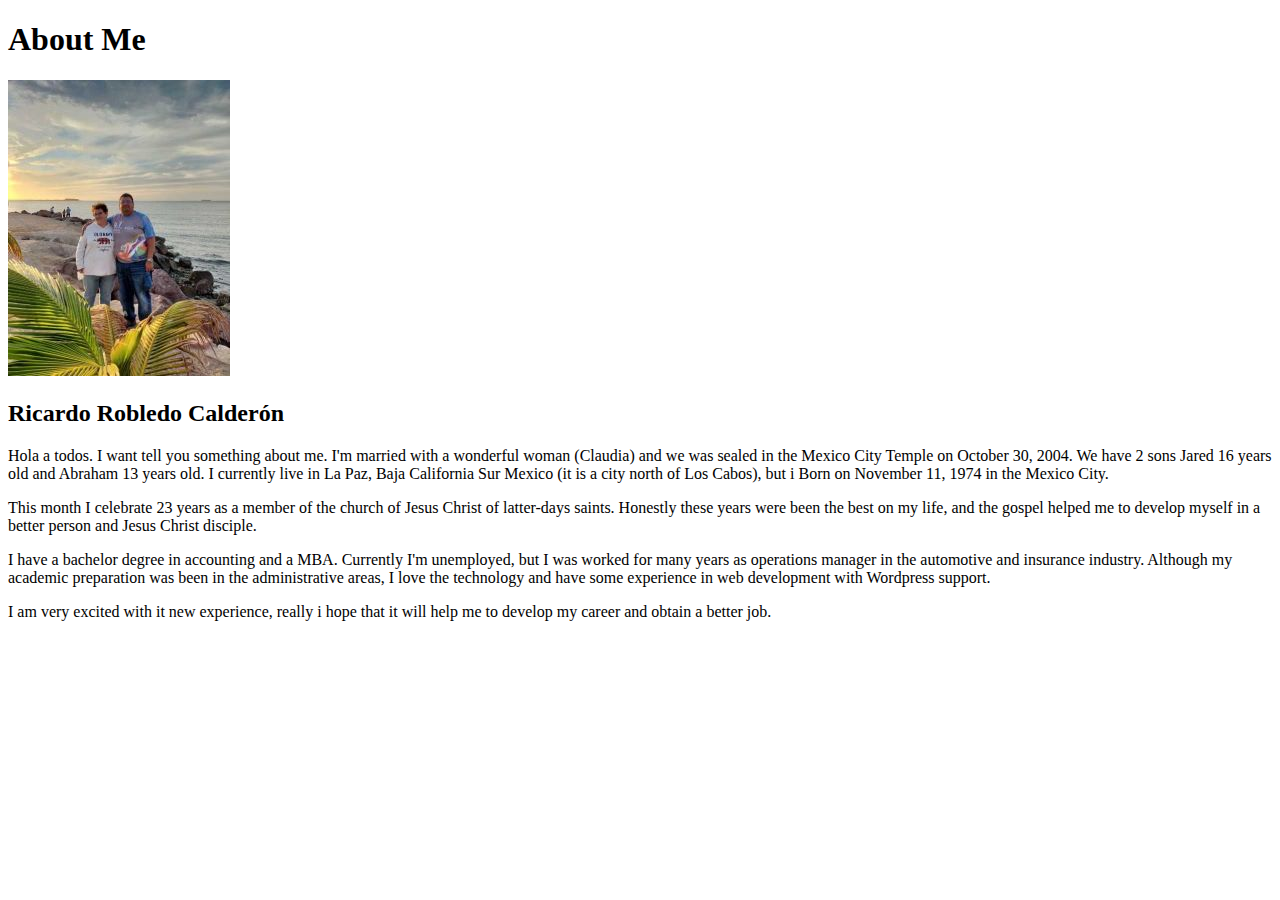
<file: aboutme/index.html>
<!DOCTYPE html>
<html lang="en">
<head>
    <meta charset="UTF-8">
    <meta http-equiv="X-UA-Compatible" content="IE=edge">
    <meta name="viewport" content="width=device-width, initial-scale=1.0">
    <title>All About Me</title>
</head>
<body>
    <h1>About Me</h1>
    <img alt="I and my wife in La Paz" src="images/la_paz.jpg" >
    <h2>Ricardo Robledo Calderón</h2>
    <p>Hola a todos. I want tell you something about me. I'm married with a wonderful woman (Claudia) and we was sealed in
         the Mexico City Temple on October 30, 2004. We have 2 sons Jared 16 years old and Abraham 13 years old. I currently
         live in La Paz, Baja California Sur Mexico (it is a city north of Los Cabos), but i Born on November 11, 1974
         in the Mexico City. </p>
    <p>This month I celebrate 23 years as a member of the church of Jesus Christ of latter-days saints. Honestly these years
        were been the best on my life, and the gospel helped me to develop myself in a better person and Jesus Christ disciple.</p>
    <p>I have a bachelor degree in accounting and a MBA. Currently I'm unemployed, but I was worked for many years as 
        operations manager in the automotive and insurance industry. Although my academic preparation was been in the
         administrative areas, I love the technology and have some experience in web development with Wordpress support.</p>
    <p>I am very excited with it new experience, really i hope that it will help me to develop my career and
         obtain a better job.</p>
</body>
</html>
</file>
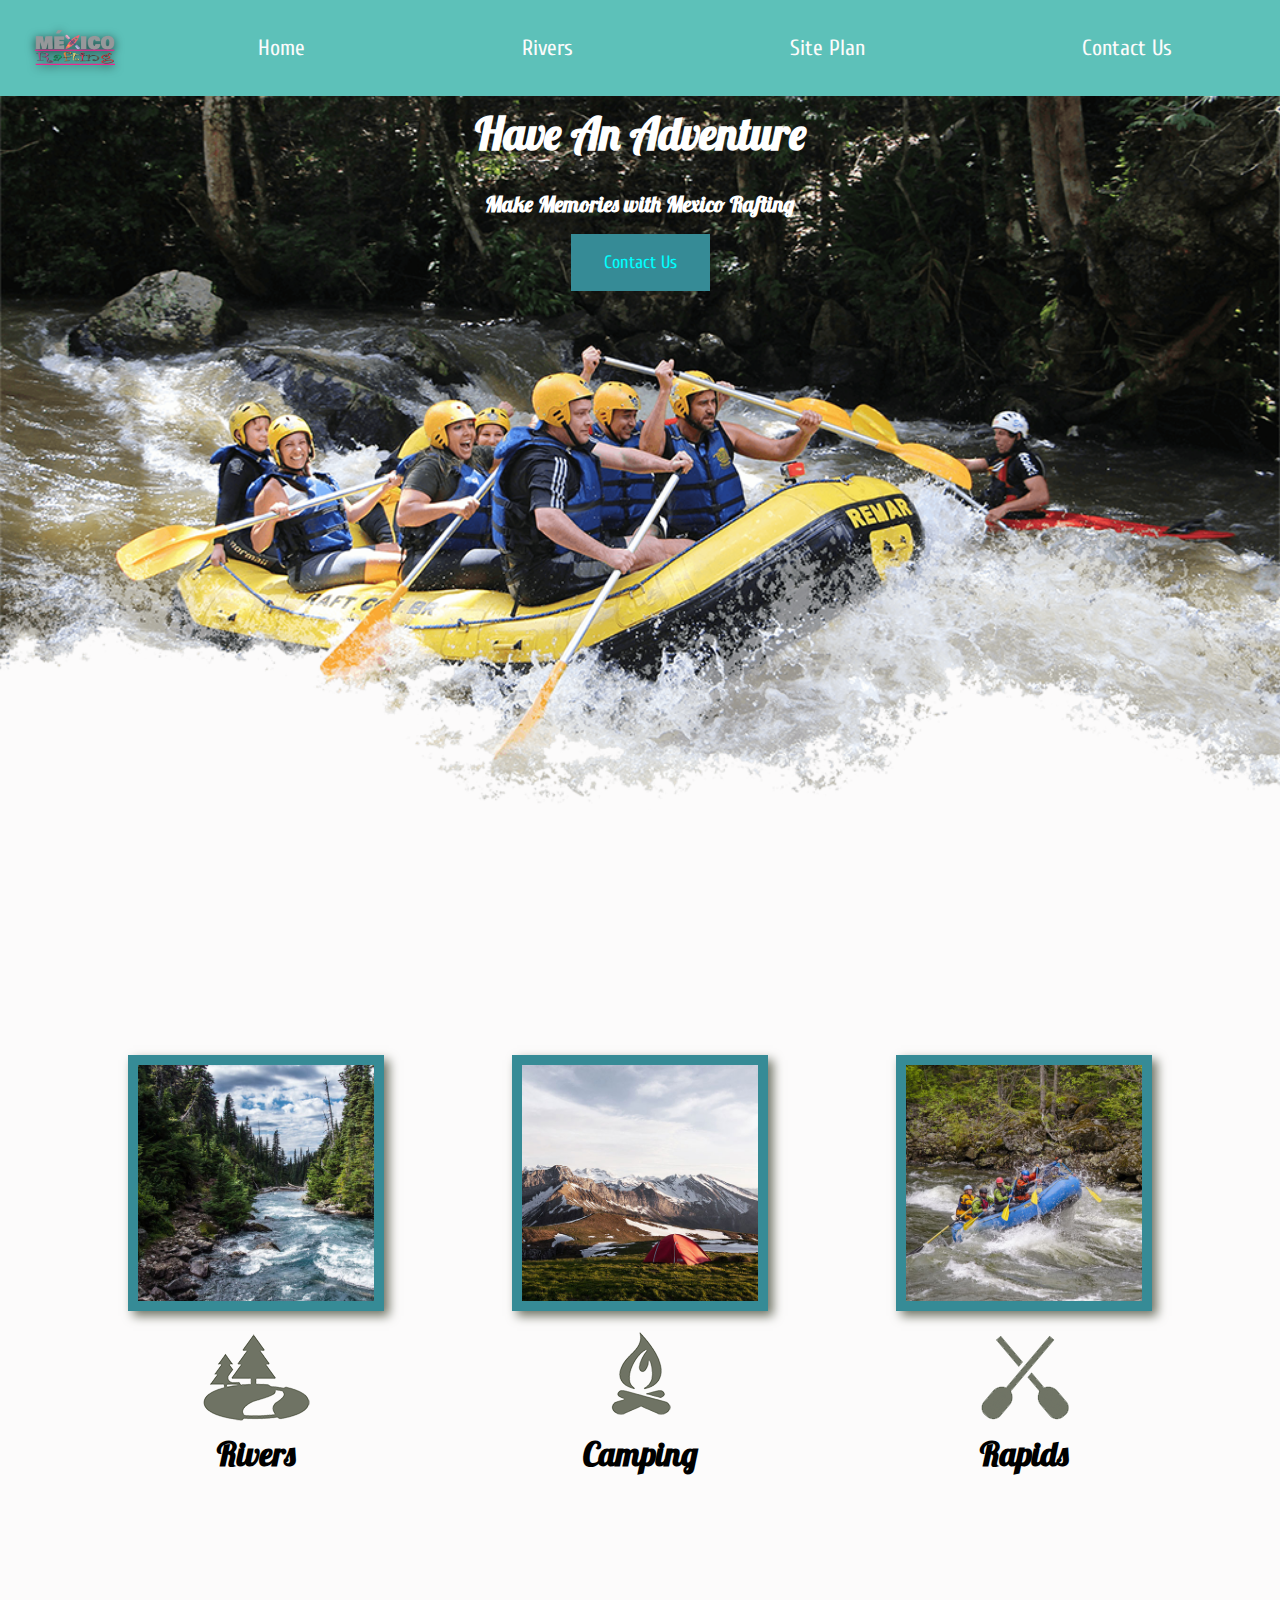
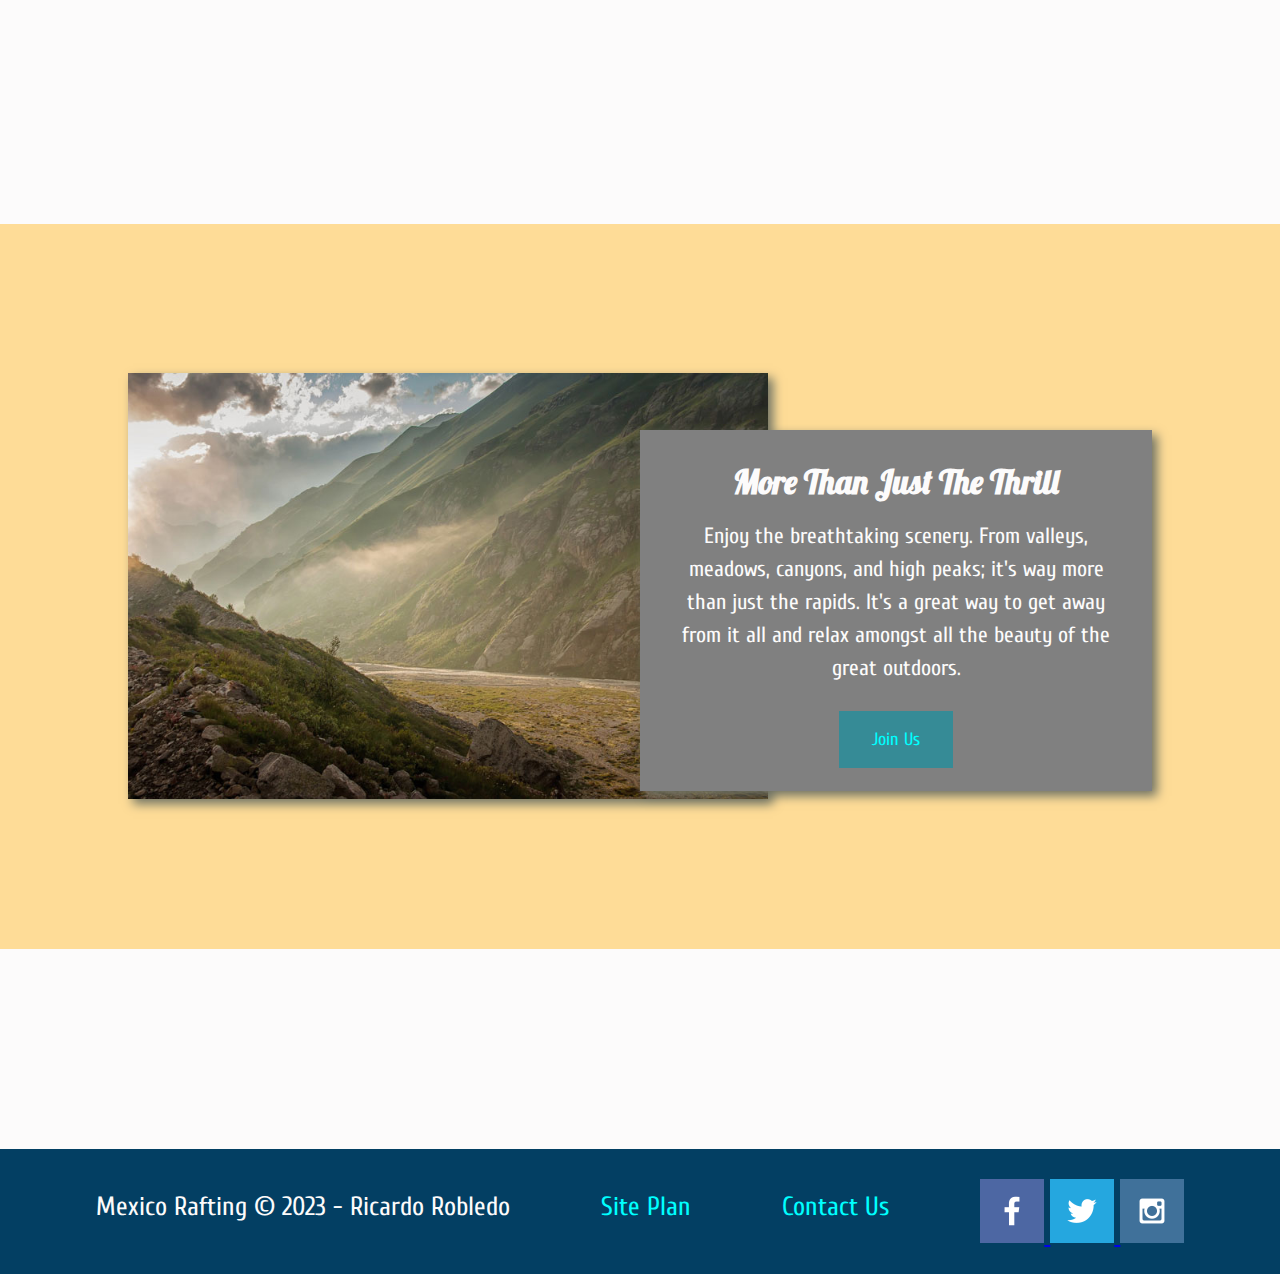
<file: wwr/index.html>
<!DOCTYPE html>
<html lang="en">

<head>
    <meta charset="UTF-8">
    <meta http-equiv="X-UA-Compatible" content="IE=edge">
    <meta name="viewport" content="width=device-width, initial-scale=1.0">
    <title>Mexico Whitewather rafting Home Page</title>
    <link rel="stylesheet" href="styles/style.css">
</head>

<body>
    <div id="content">
        <header>
            <a href="index.html" id="logo_link">
                <img class="logo" src="images/mr_logo.png" alt="Mexico Rafting logo">
            </a>
            <nav>
                <a href="index.html">Home</a>
                <a href="rivers.html">Rivers</a>
                <a href="site-plan-rafting.html">Site Plan</a>
                <a href="contactus.html">Contact Us</a>
            </nav>
        </header>

        <div id="hero">
            <div id="hero-box">
                <img id="hero-img" src="images/hero.png" alt="People enjoying rafting">
            </div>
            <section id="hero-msg">
                <h1 class="home-title">Have An Adventure</h1>
                <h4>Make Memories with Mexico Rafting</h4>
                <div class="button-box">
                    <a class="Book" href="contactus.html">Contact Us</a>
                </div>
            </section> 
        </div>

        <main class="home-grid">
            <section class="rivers-card">
                <img class="card-img" src="images/rivers.jpg" alt="river in forest">
                <img class="icon" src="images/river_icon.png" alt="river icon">
                <h2>Rivers</h2>
            </section>
            <section class="camping-card">
                <img class="card-img" src="images/camping.jpg" alt="tent in mountains">
                <img class="icon" src="images/fire_icon.png" alt="fire icon">
                <h2>Camping</h2>
            </section>
            <section class="rapids-card">
                <img class="card-img" src="images/rapids.jpg" alt="rafting boat">
                <img class="icon" src="images/oars.png" alt="oars icon">
                <h2>Rapids</h2>
            </section>
            <div id="background"></div>
            <img class="mountains" src="images/mountains.jpg" alt="Misty mountains">
            <section class="msg">
                <h2>More Than Just The Thrill</h2>
                <p>Enjoy the breathtaking scenery. From valleys, meadows, canyons, and high peaks; it's way more than just the rapids. It's a great way to get away from it all and relax amongst all the beauty of the great outdoors. </p>
                <a class='join' href="rivers.html">Join Us</a>
            </section>
        </main>

        <footer>
            <p>Mexico Rafting &copy; 2023 - Ricardo Robledo</p>
            <p><a href="site-plan-rafting.html">Site Plan</a></p>
            <p><a href="contactus.html">Contact Us</a></p>
            <div class="social">
                <a href="https://facebook.com" target="_blank">
                    <img src="images/facebook.png" alt="fb icon">
                </a>
                <a href="https://twitter.com" target="_blank">
                    <img src="images/twitter.png" alt="twitter icon">
                </a>
                <a href="https://instagram.com" target="_blank">
                    <img src="images/instagram.png" alt="instagram icon">
                </a>
            </div>
        </footer>
    </div>
</body>

</html>
</file>
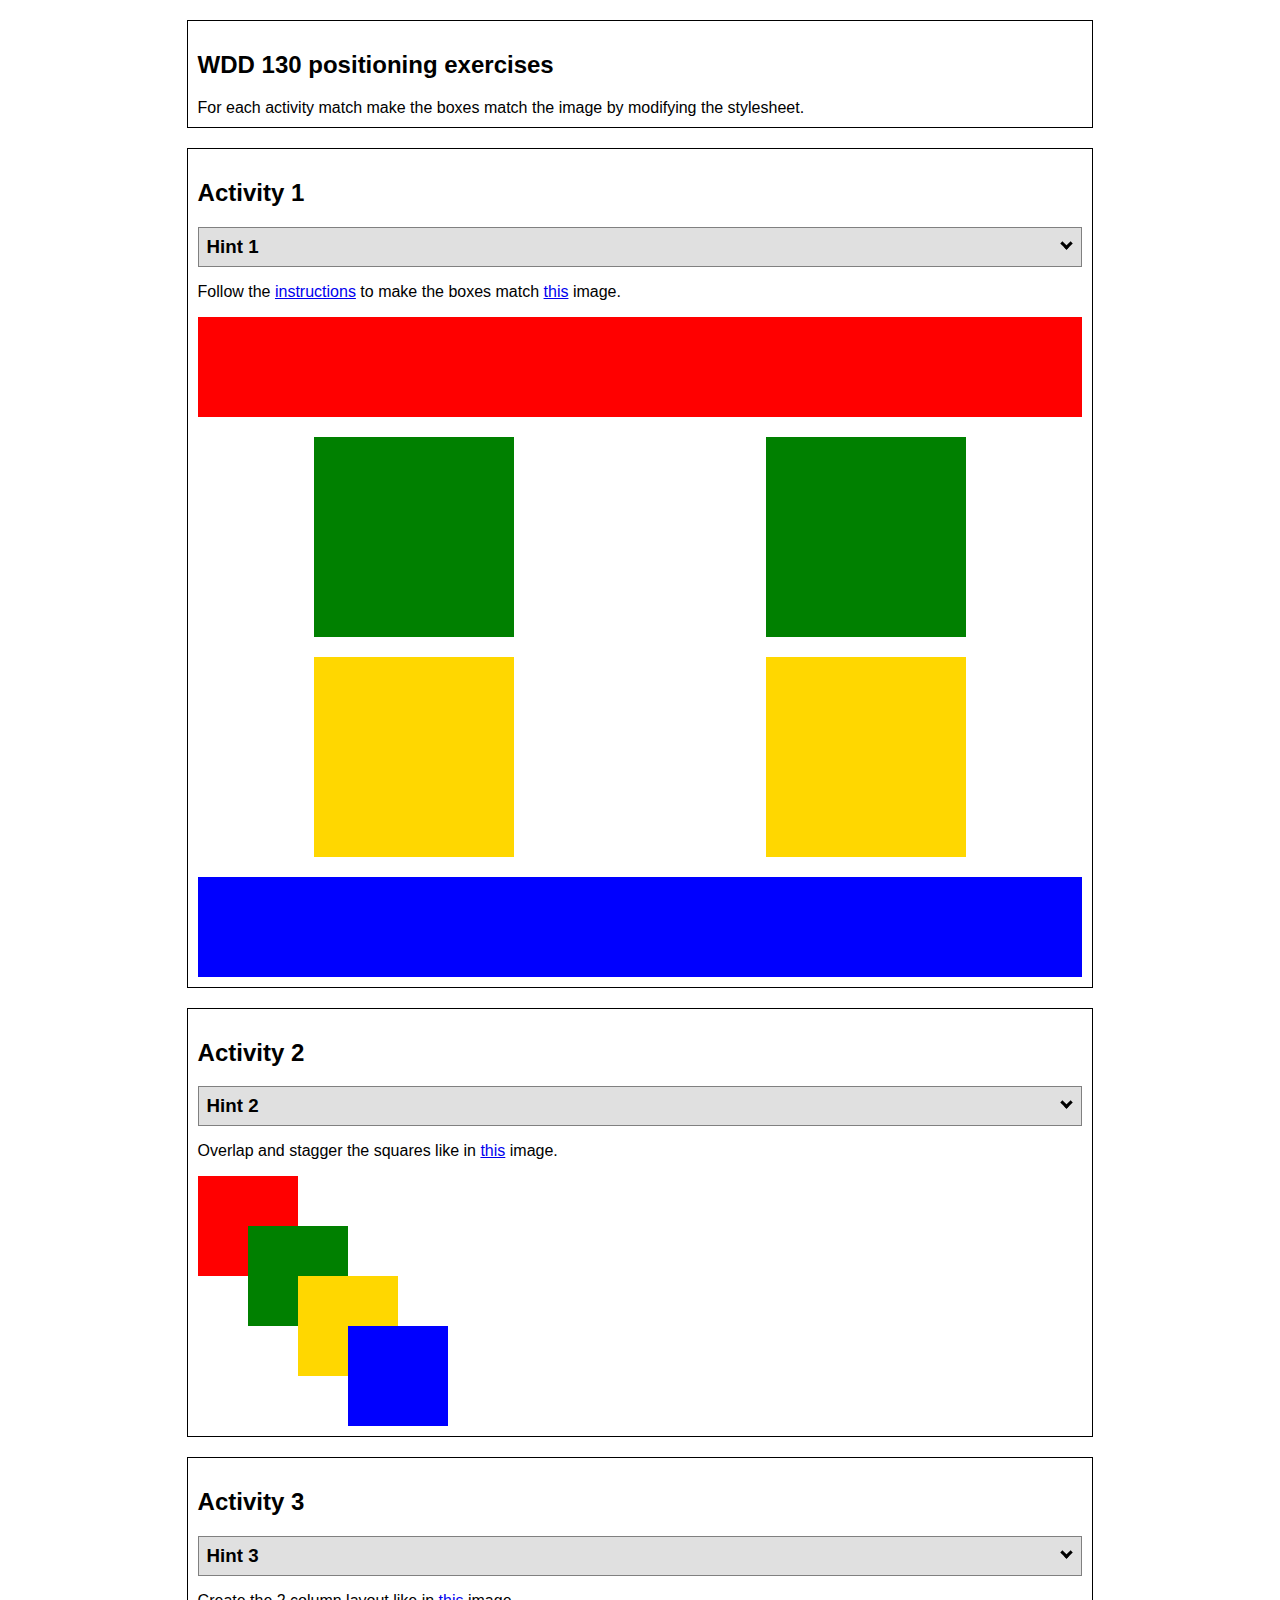
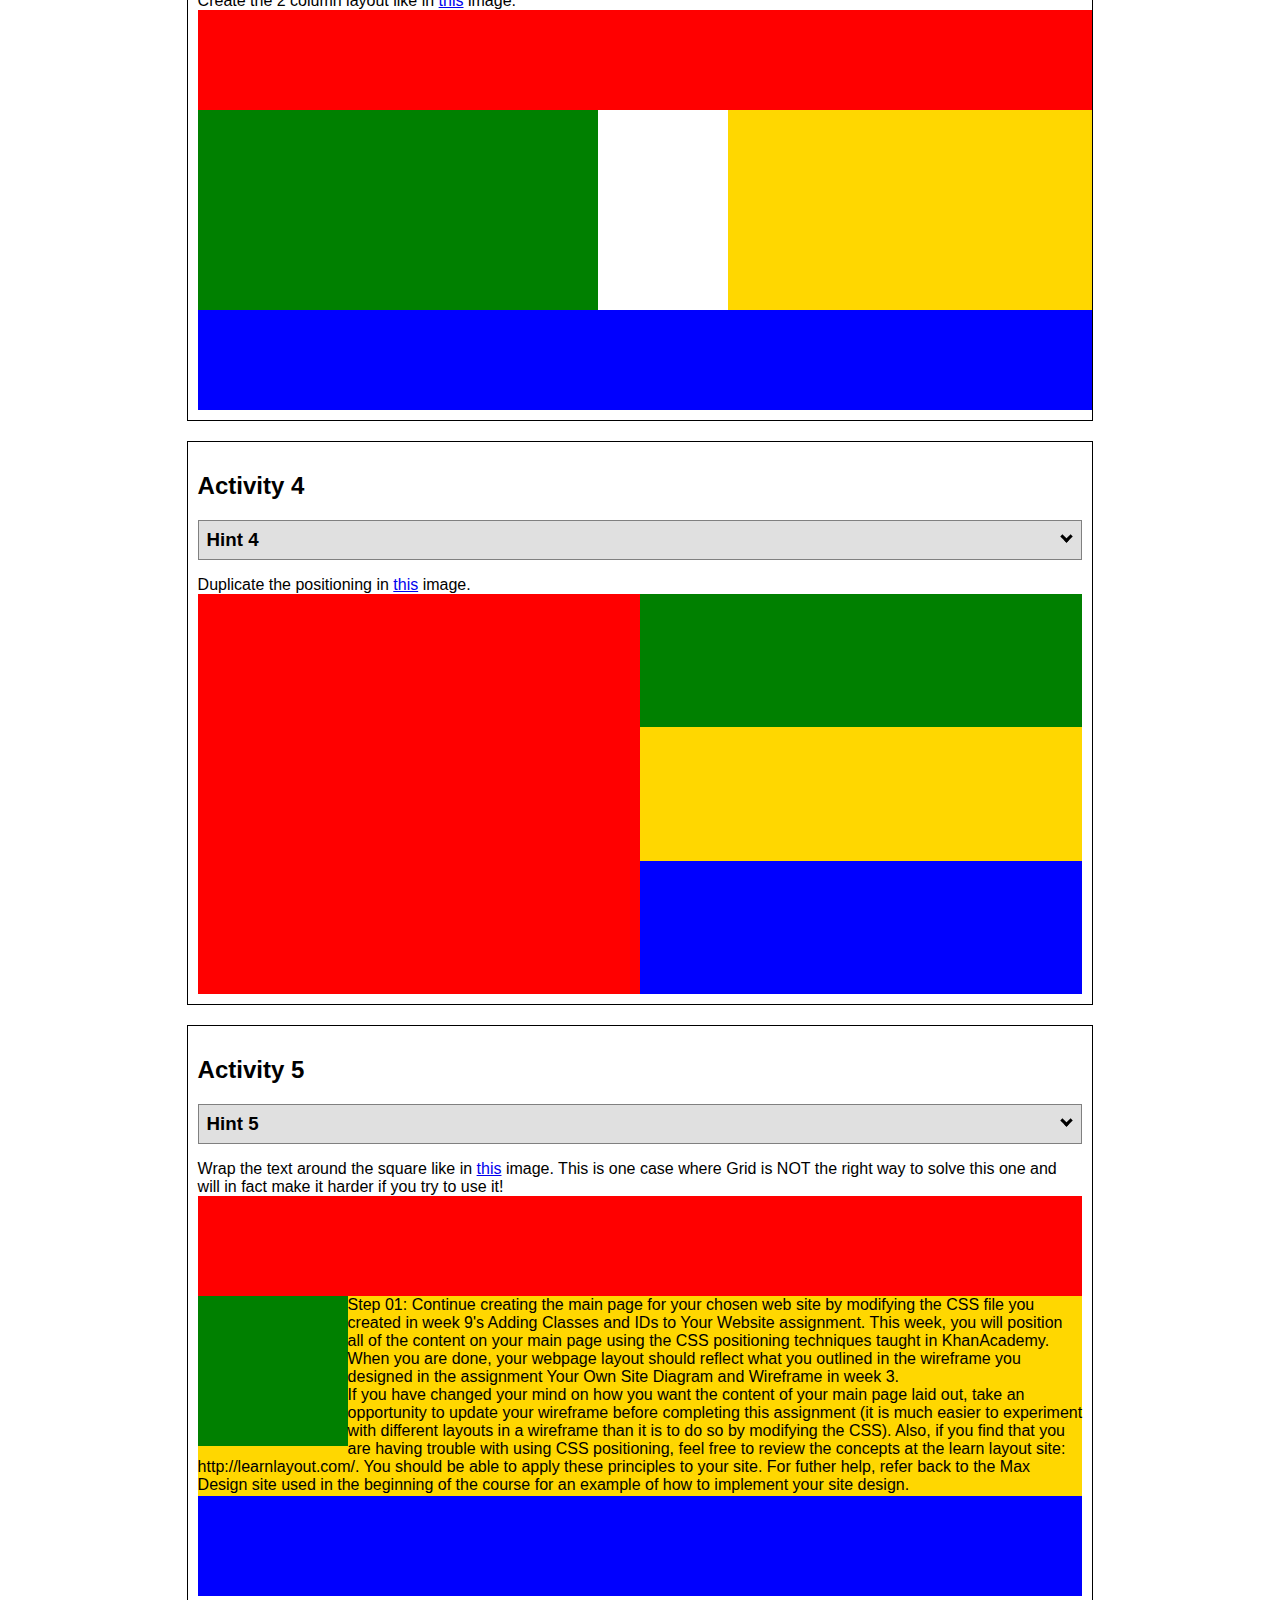
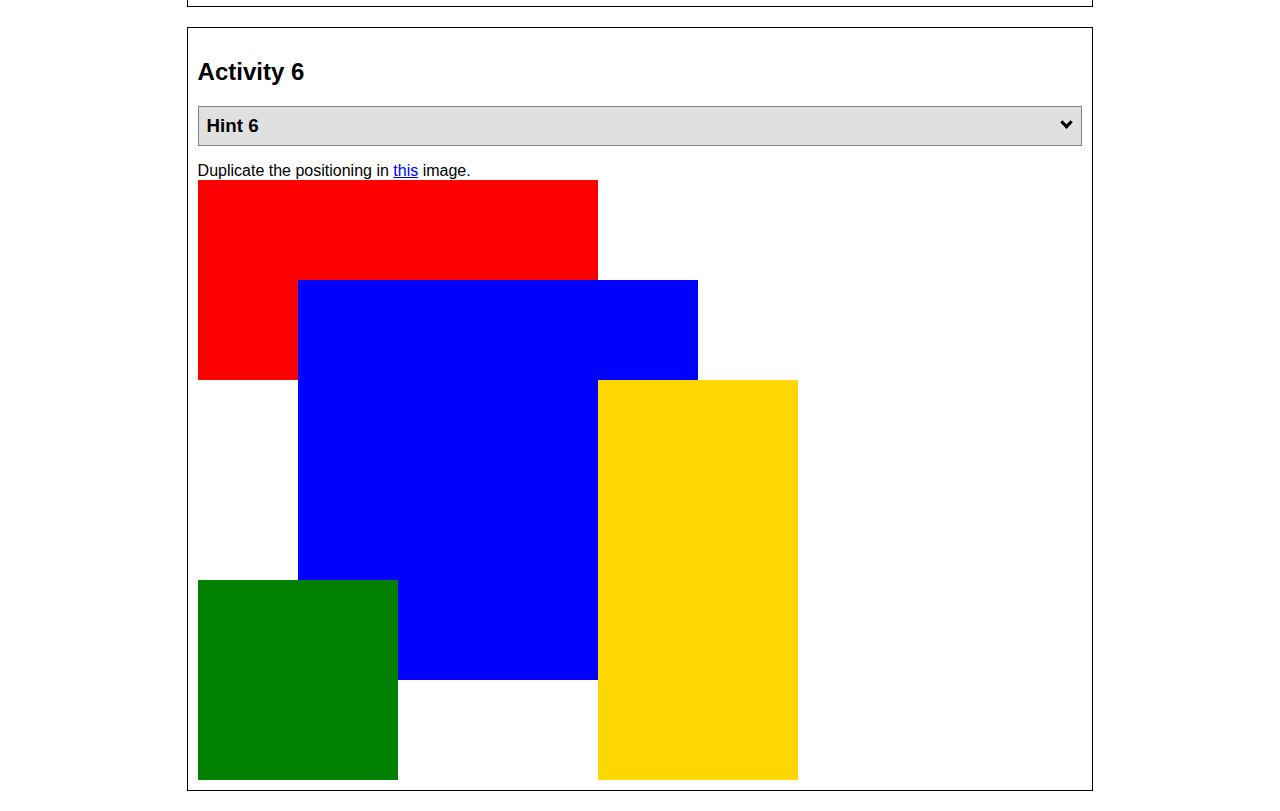
<file: positioning.html>
<!DOCTYPE html>
<html lang="en">
  <head>
    <!-- HTML - Name: positioning.html -->
    <title>Positioning Activity</title>
    <link rel="stylesheet" type="text/css" href="positionstyles.css" />
  </head>
  <body>
    <div class="activity">
      <h2>WDD 130 positioning exercises</h2>
      For each activity match make the boxes match the image by modifying the stylesheet.</div>
    <div class="activity">
      <h2>Activity 1</h2>
      <section class="hint"><input type="checkbox" ><i></i> <h3>Hint 1</h3><div><p>Check out the <a href="https://byui-wdd.github.io/wdd130/activities/w06-css-positioning.html" target="_blank">activity instructions</a> in Ilearn!</p></div></section>
      <p>Follow the <a href="https://byui-wdd.github.io/wdd130/activities/w06-css-positioning.html" target="_blank">instructions</a> to make the boxes match  <a href="https://byui-wdd.github.io/wdd130/images/example1.png" target="_blank">this</a> image.</p>
      <div class="content1" >
        <div class="red1" ></div>
        <div class="green1" ></div>
        <div class="green1" ></div>
        <div class="yellow1"></div>
        <div class="yellow1"></div>
        <div class="blue1"></div>
      </div>
    </div>
    <div class="activity">
      <h2>Activity 2</h2>
      <section class="hint"><input type="checkbox" > <h3>Hint 2</h3><i></i><div>
      <ul>
      <li>grid-template-columns: 50px 50px 50px 50px 50px </li></ul></div></section>
      <p>Overlap and stagger the squares like in <a href="https://byui-wdd.github.io/wdd130/images/example2.png" target="_blank">this</a> image.</p>
      <div class="content2" >
        <div class="red2" ></div>
        <div class="green2" ></div>
        <div class="yellow2"></div>
        <div class="blue2"></div>
      </div>
    </div>
    <div class="activity">
      <h2>Activity 3</h2>
      <section class="hint"><input type="checkbox" > <h3>Hint 3</h3><i></i><div><p>This one is going to be best solved with CSS Grid. Remember to make the boxes the right width first...then start moving them around. </p><h4>Properties used:</h4><ul><li>display:grid;</li><li>grid-template-columns:</li><li>grid-column-gap:</li>
        <li>grid-column:</li>  </ul></div></section>
      Create the 2 column layout like in <a href="https://byui-wdd.github.io/wdd130/images/example3.png" target="_blank">this</a>  image.
      <div class="content3" >
        <div class="red3" ></div>
        <div class="green3" ></div>
        <div class="yellow3"></div>
        <div class="blue3"></div>
      </div>
    </div>
    <div class="activity">
      <h2>Activity 4</h2>
      <section class="hint"><input type="checkbox" > <h3>Hint 4</h3><i></i><div><p>For the others we have been primarily concerned with width. For this one you will need to adjust height as well. </p><h4>Properties used:</h4><ul><li>display:grid;</li><li>grid-template-columns:</li><li>grid-row:</li></ul></div></section>
      Duplicate the positioning in <a href="https://byui-wdd.github.io/wdd130/images/example4.png" target="_blank">this</a> image. 
      <div class="content4" >
        <div class="red4" ></div>
        <div class="green4" ></div>
        <div class="yellow4"></div>
        <div class="blue4"></div>
      </div>
    </div>

    <div class="activity">
      <h2>Activity 5</h2>
      <section class="hint"><input type="checkbox" > <h3>Hint 5</h3><i></i><div><p>Grid is <strong>not</strong> the right way to do this.  In fact there is only one way to really do that...and that is with float. Remember that we float the thing we want the text to wrap around.  Also remember to start by making all the shapes the right size and shape.</p><h4>Properties used:</h4><ul><li>float: left;</li></ul></div></section>
      Wrap the text around the square like in <a href="https://byui-wdd.github.io/wdd130/images/example5.png" target="_blank">this</a> image. This is one case where Grid is NOT the right way to solve this one and will in fact make it harder if you try to use it!
      <div class="content5" >
        <div class="red5" ></div>
        <div class="green5" ></div>
        <div class="yellow5">Step 01: Continue creating the main page for your chosen web site by modifying the CSS file you created in week 9's Adding Classes and IDs to Your Website assignment. This week, you will position all of the content on your main page using the CSS positioning techniques taught in KhanAcademy. When you are done, your webpage layout should reflect what you outlined in the wireframe you designed in the assignment Your Own Site Diagram and Wireframe in week 3. <br />
          If you have changed your mind on how you want the content of your main page laid out, take an opportunity to update your wireframe before completing this assignment (it is much easier to experiment with different layouts in a wireframe than it is to do so by modifying the CSS). Also, if you find that you are having trouble with using CSS positioning, feel free to review the concepts at the learn layout site: http://learnlayout.com/. You should be able to apply these principles to your site. For futher help, refer back to the Max Design site used in the beginning of the course for an example of how to implement your site design.</div>
        <div class="blue5"></div>
      </div>
    </div>
    <div class="activity">
      <h2>Activity 6</h2>
      <section class="hint"><input type="checkbox" > <h3>Hint 6</h3><i></i><div><p>This one is all about visualizing the grid behind the layout. If you are having a hard time doing that first: all the sizes are even multiples of 100, and second here is another example with the lines drawn: <a href="https://byui-wdd.github.io/wdd130/images/example6-hint.png" target="_blank">example 6 with lines</a>. For this one you will find it easiest if you use px for the column width. You can also use <kbd>z-index</kbd> to control the element layering.    </p><h4>Properties used:</h4><ul><li>display:grid;</li><li>grid-template-columns:</li><li>grid-column:</li><li>grid-row:</li><li><a href="https://www.w3schools.com/cssref/pr_pos_z-index.asp" target="_blank">z-index:</a></li></ul></div></section>
      Duplicate the positioning in <a href="https://byui-wdd.github.io/wdd130/images/example6.png" target="_blank">this</a> image.
      <div class="content6" >
        <div class="red6" ></div>
        <div class="green6" ></div>
        <div class="yellow6"></div>
        <div class="blue6"></div>
      </div>
    </div>
  </body>
</html>
</file>
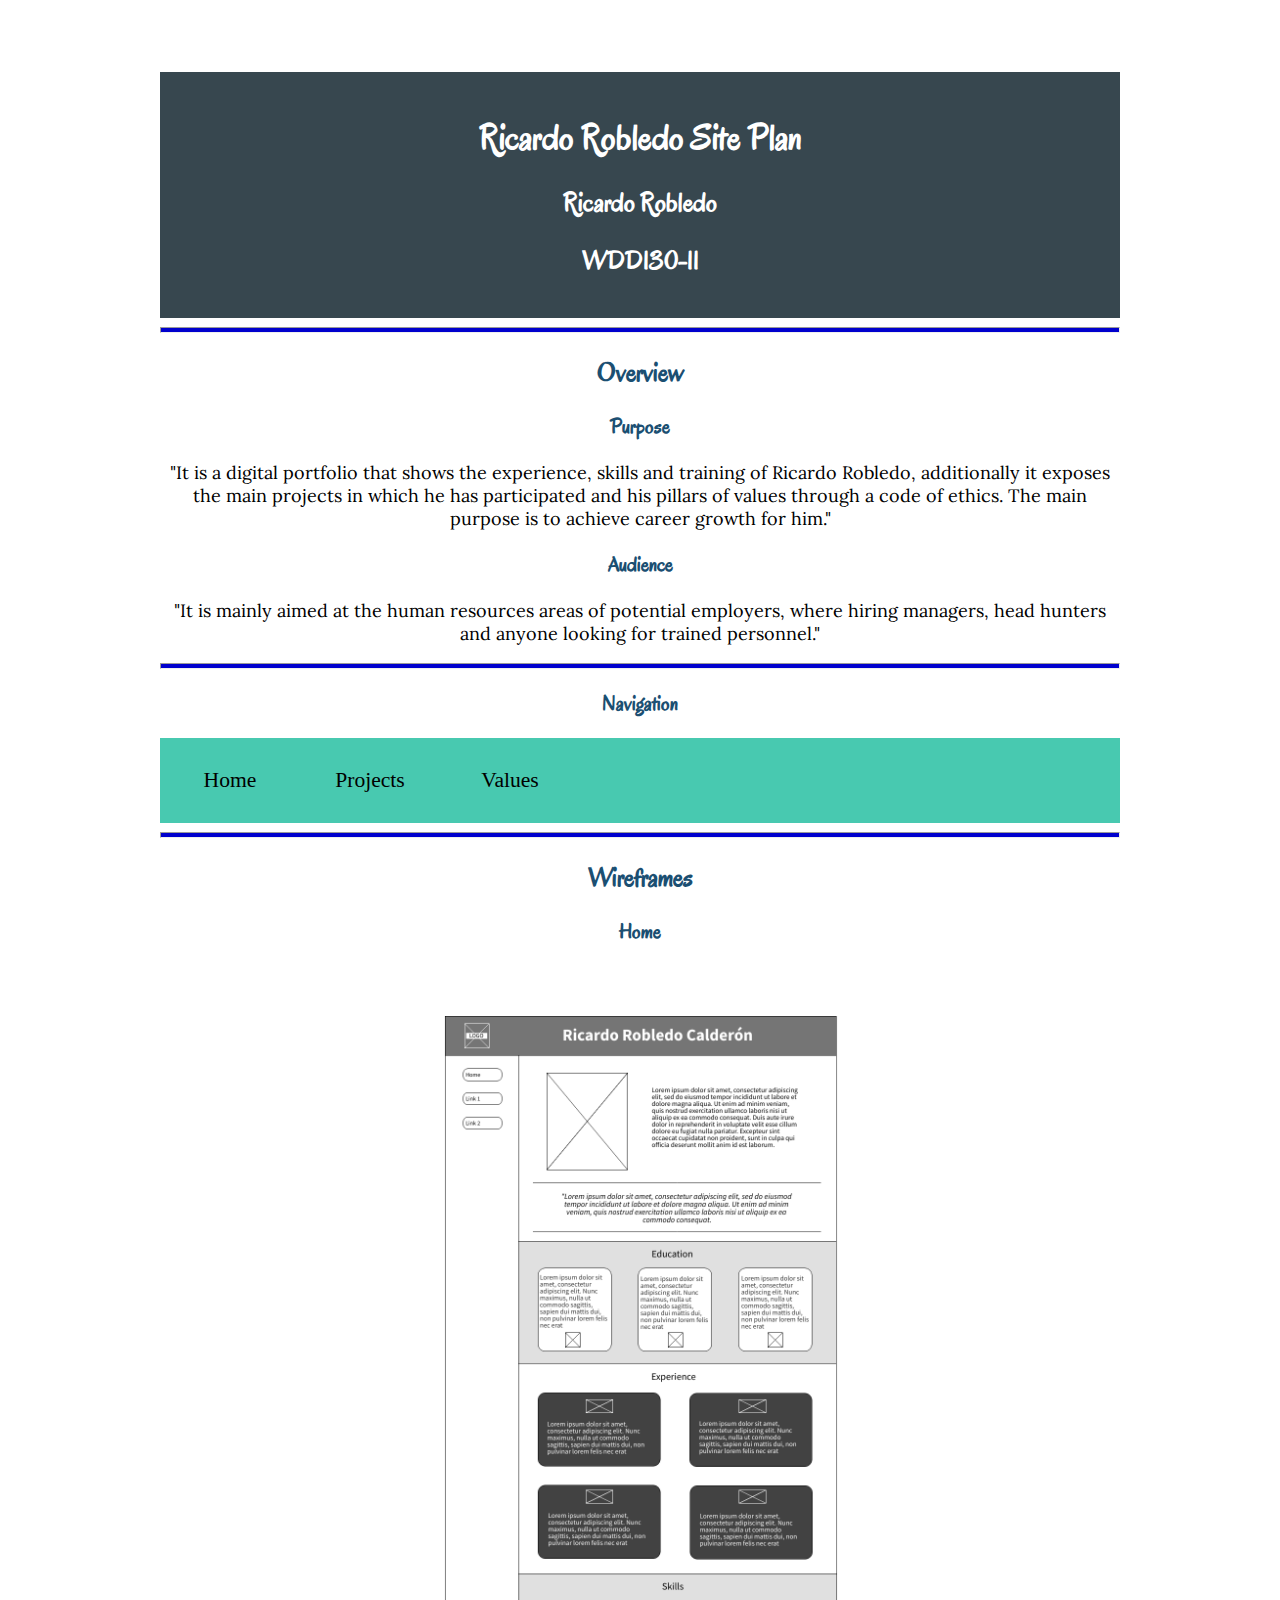
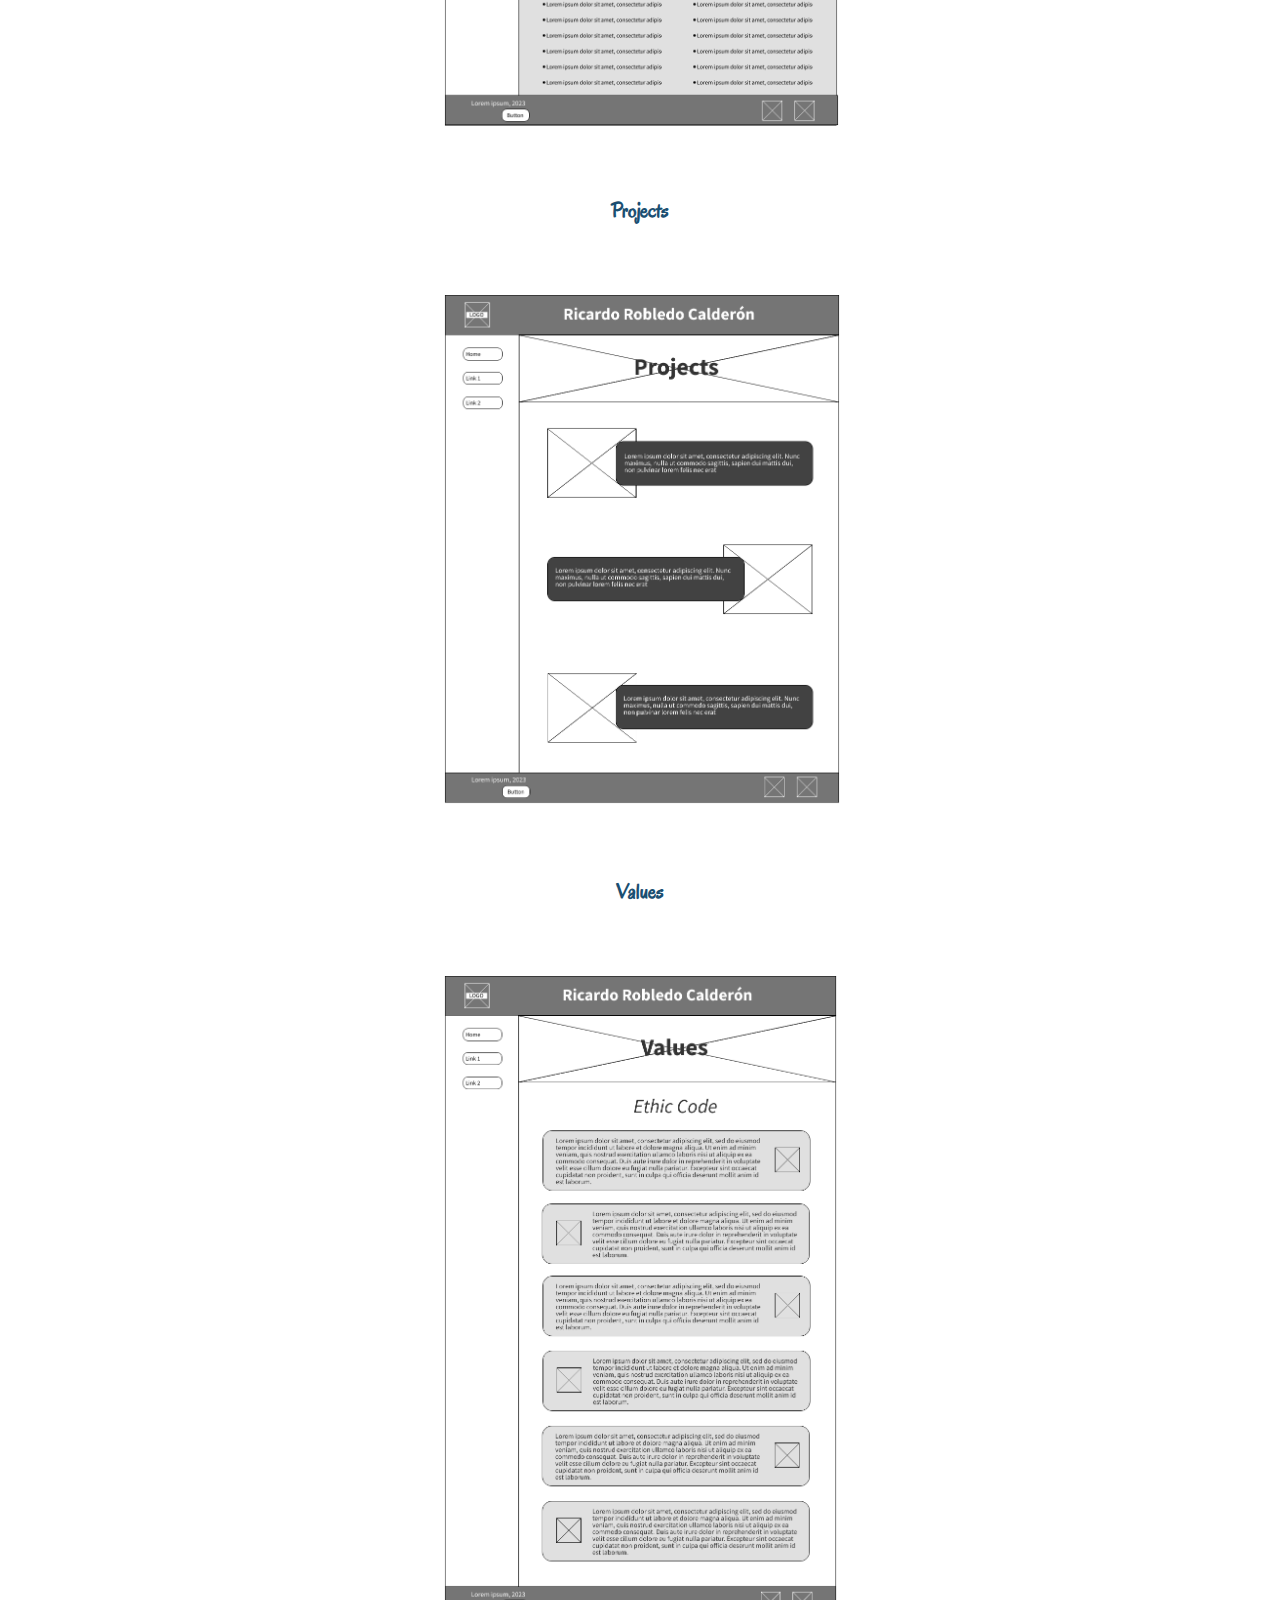
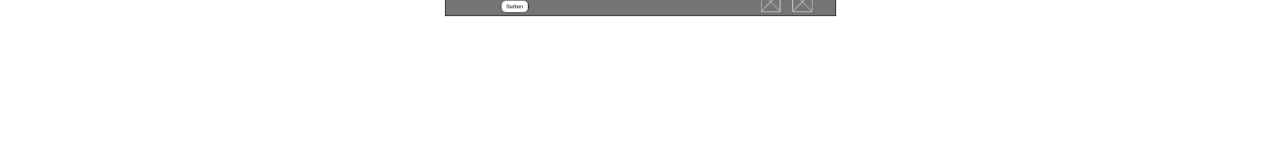
<file: Personal_site/site-plan-rrc.html>
<!DOCTYPE html>
<html lang="en">
<head>
    <meta charset="UTF-8">
    <meta http-equiv="X-UA-Compatible" content="IE=edge">
    <meta name="viewport" content="width=S, initial-scale=1.0">
    <title>Ricardo Robledo Portfolio</title>
    <link rel="stylesheet" href="styles/site-plan-style.css">
</head>
<body>
    <header>
        <h1>Ricardo Robledo Site Plan</h1>
        <h2>Ricardo Robledo</h2>
        <h2>WDD130-11</h2>
    </header>

    <main>
        <hr />
        <h2>Overview</h2>
        <h3>Purpose</h3>
        <p>"It is a digital portfolio that shows the experience, skills and training of Ricardo Robledo, additionally it exposes the main projects in which he has participated and his pillars of values through a code of ethics. The main purpose is to achieve career growth for him."</p>

        <h3>Audience</h3>
        <p>"It is mainly aimed at the human resources areas of potential employers, where hiring managers, head hunters and anyone looking for trained personnel."</p>
        
        <hr />
        <h3>Navigation</h3>
        <!-- Think about how you want your navigation bar to look. In the site-plan.css file change the colors to your colors to get the look you desire. -->
        <nav>
          <a href="#">Home</a>
          <a href="#">Projects</a>
          <a href="#">Values</a>
        </nav>
        <hr />
       
        <h2>Wireframes</h2>
            
        <h3>Home</h3>
        
        <div class="wireframe">
            <img src="images/home_page.png" alt="home page wireframe" />
        </div>
        
        <h3>Projects</h3>

        <div class="wireframe">
            <img src="images/project.png" alt="home page wireframe" />
        </div>

        <h3>Values</h3>

        <div class="wireframe">
            <img src="images/values.png" alt="home page wireframe" />
        </div>
        
    </main>
</body>
</html>
</file>
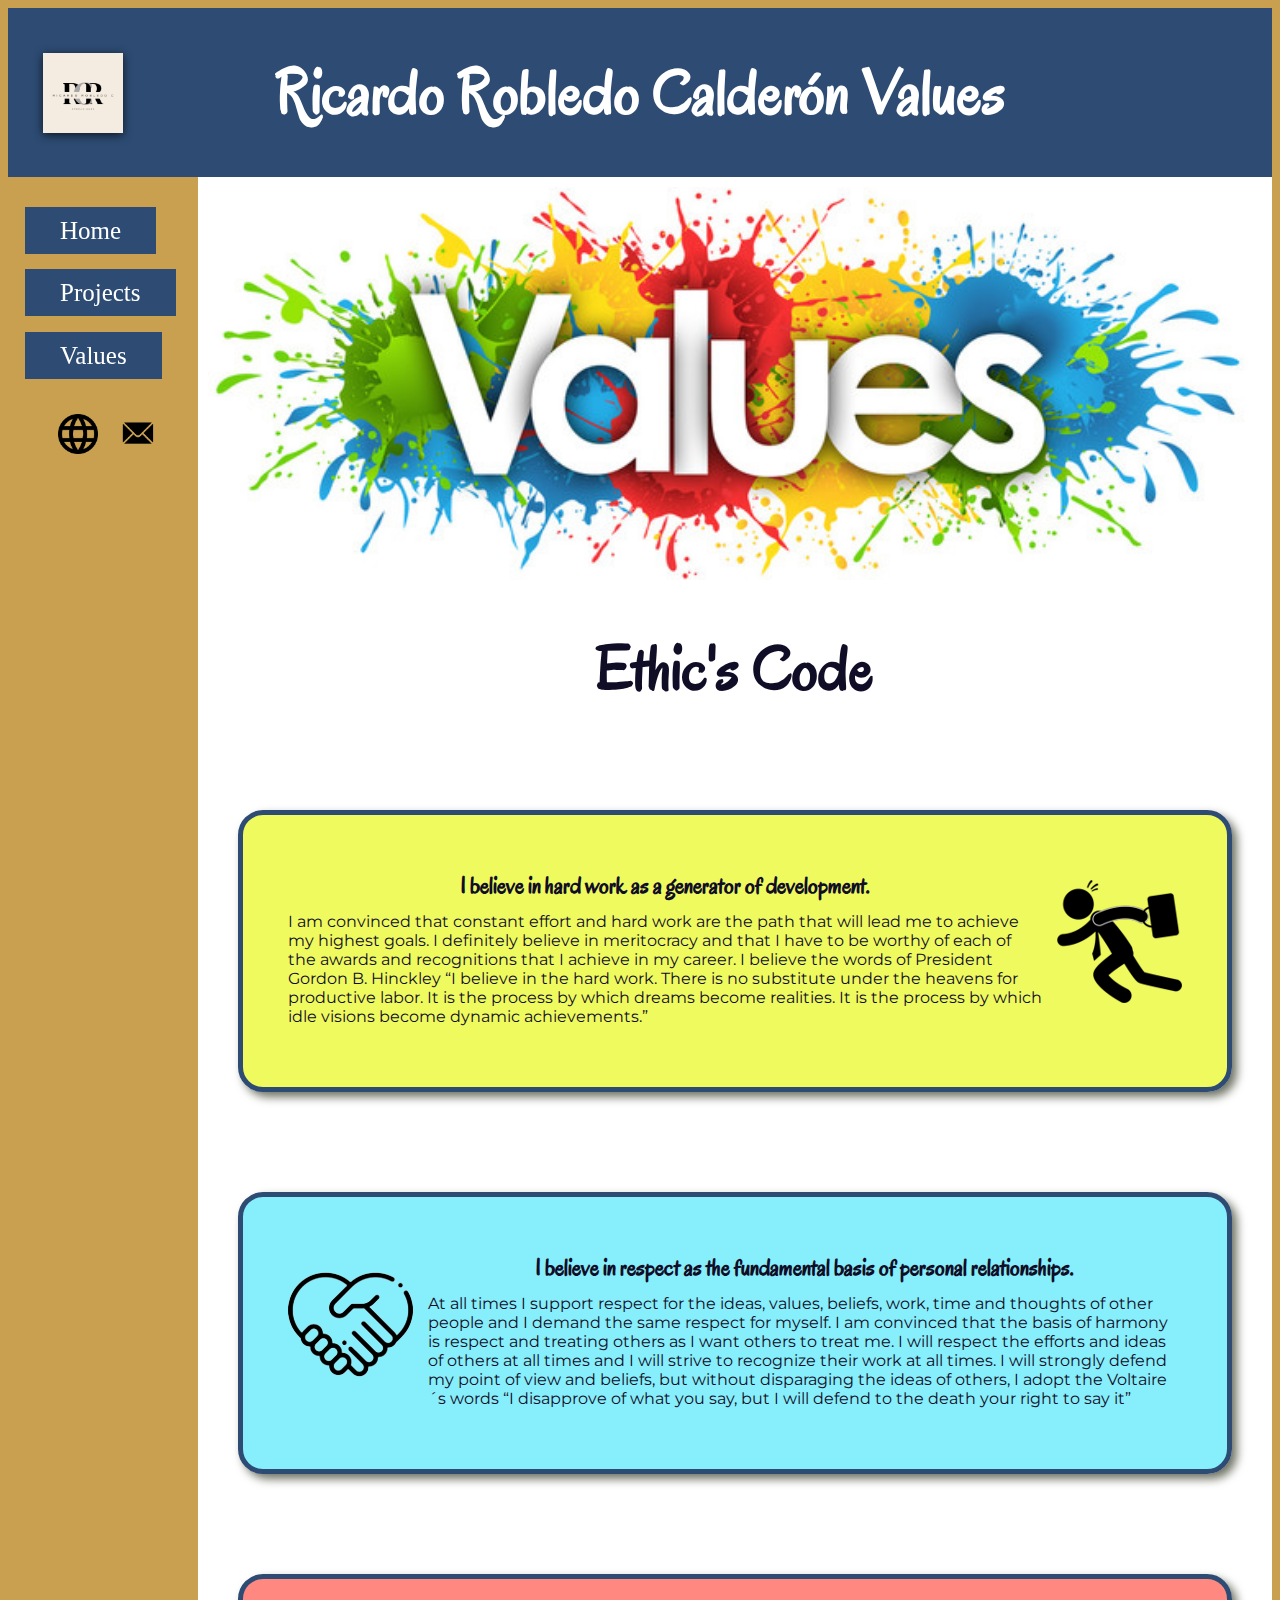
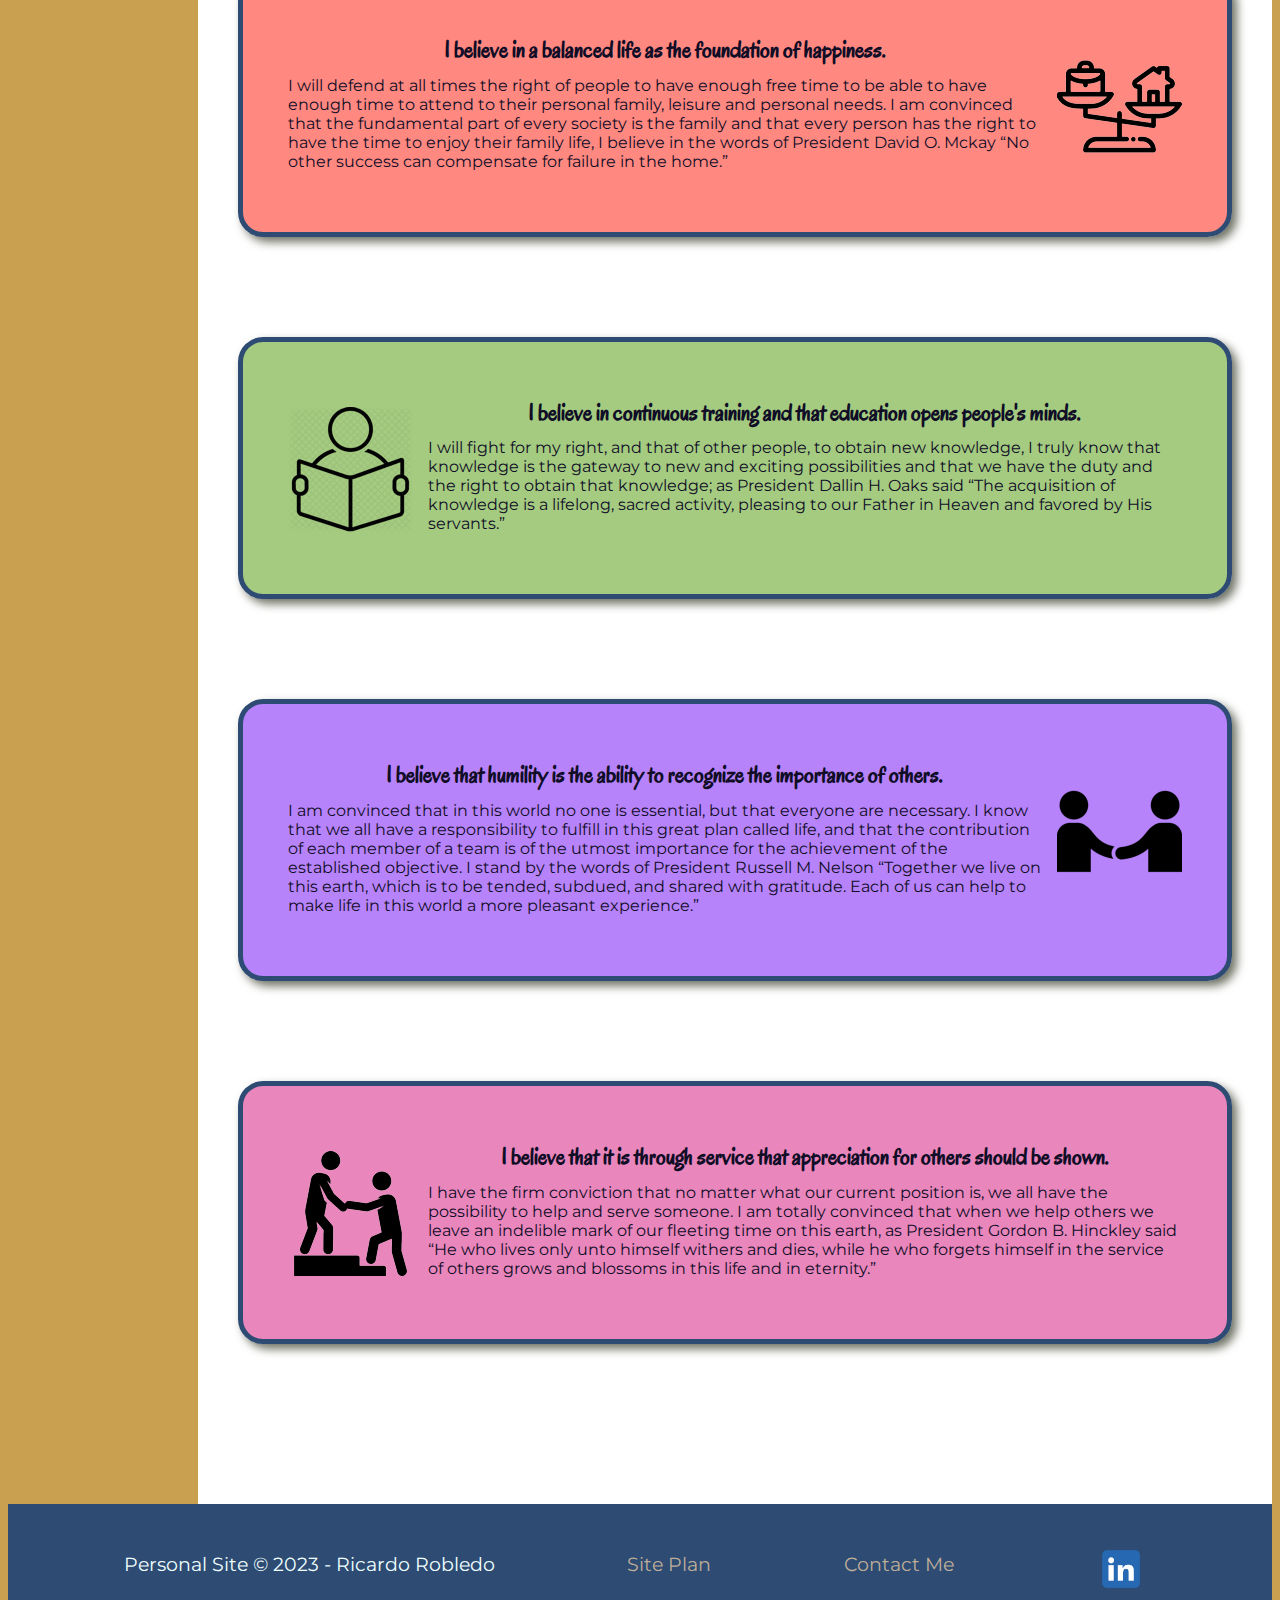
<file: Personal_site/values.html>
<!DOCTYPE html>
<html lang="en">

<head>
    <meta charset="UTF-8">
    <meta http-equiv="X-UA-Compatible" content="IE=edge">
    <meta name="viewport" content="width=device-width, initial-scale=1.0">
    <title>Ricardo Robledo Calderón Values</title>
    <link rel="stylesheet" href="styles/rrc_style.css">
</head>

<body>   
    <header>
        <a href="index.html" id="logo_rr">
              <img class="logo" src="images/RR.png" alt="Logo RRC">
        </a>
        <div class="head">
            <h1>Ricardo Robledo Calderón Values</h1>
        </div>
    </header>

    <div class="sidenav">
        <nav>
            <a href="index.html">Home</a>
            <a href="projects.html">Projects</a>
            <a href="values.html">Values</a>
        </nav>
        <div class="sidenav_img">
            <div class="dropdown">
                <button>
                    <img src="images/language.png" alt="Languaje">
                </button>            
                <div class="dropdown-content">
                    <a href="#">Español</a>
                    <a href="index.html">English</a>
                </div>
            </div>
            <a href="mailto:rrocal11@prodigy.net.mx">
                <img src="images/mail.png" alt="mail">
            </a>
        </div>
    </div>

    <main>
        <div id="values_img">
            <img src="images/values 3.jpg" alt="Values">
        </div>
        <h1 id="ethic">Ethic's Code</h1>

        <div id="values">
            <section class="hard_work">
                <img src="images/hard_work.png" alt="Hard Work">
                <h2>I believe in hard work as a generator of development.</h2>
                <p>
                    I am convinced that constant effort and hard work are the path that will lead me to achieve my highest goals. I definitely believe in meritocracy and that I have to be worthy of each of the awards and recognitions that I achieve in my career. I believe the words of President Gordon B. Hinckley “I believe in the hard work. There is no substitute under the heavens for productive labor. It is the process by which dreams become realities. It is the process by which idle visions become dynamic achievements.”
                </p>
            </section>
            <section class="respect">
                <img src="images/respect.png" alt="Respect">
                <h2>I believe in respect as the fundamental basis of personal relationships.</h2>
                <p>
                    At all times I support respect for the ideas, values, beliefs, work, time and thoughts of other people and I demand the same respect for myself. I am convinced that the basis of harmony is respect and treating others as I want others to treat me. I will respect the efforts and ideas of others at all times and I will strive to recognize their work at all times. I will strongly defend my point of view and beliefs, but without disparaging the ideas of others, I adopt the Voltaire´s words “I disapprove of what you say, but I will defend to the death your right to say it”
                </p>
            </section>
            <section class="balance">
                <img src="images/balanced_life.png" alt="Balanced Life">
                <h2>I believe in a balanced life as the foundation of happiness.</h2>
                <p>
                    I will defend at all times the right of people to have enough free time to be able to have enough time to attend to their personal family, leisure and personal needs. I am convinced that the fundamental part of every society is the family and that every person has the right to have the time to enjoy their family life, I believe in the words of President David O. Mckay “No other success can compensate for failure in the home.”
                </p>
            </section>
            <section class="training">
                <img src="images/training.png" alt="Education">
                <h2>I believe in continuous training and that education opens people's minds.</h2>
                <p>
                    I will fight for my right, and that of other people, to obtain new knowledge, I truly know that knowledge is the gateway to new and exciting possibilities and that we have the duty and the right to obtain that knowledge; as President Dallin H. Oaks said “The acquisition of knowledge is a lifelong, sacred activity, pleasing to our Father in Heaven and favored by His servants.”
                </p>
            </section>
            <section class="humility">
                <img src="images/humility.png" alt="Humility">
                <h2>I believe that humility is the ability to recognize the importance of others.</h2>
                <p>
                    I am convinced that in this world no one is essential, but that everyone are necessary. I know that we all have a responsibility to fulfill in this great plan called life, and that the contribution of each member of a team is of the utmost importance for the achievement of the established objective. I stand by the words of President Russell M. Nelson “Together we live on this earth, which is to be tended, subdued, and shared with gratitude. Each of us can help to make life in this world a more pleasant experience.”
                </p>
            </section>
            <section class="service">
                <img src="images/service.png" alt="Service">
                <h2>I believe that it is through service that appreciation for others should be shown.</h2>
                <p>
                    I have the firm conviction that no matter what our current position is, we all have the possibility to help and serve someone. I am totally convinced that when we help others we leave an indelible mark of our fleeting time on this earth, as President Gordon B. Hinckley said “He who lives only unto himself withers and dies, while he who forgets himself in the service of others grows and blossoms in this life and in eternity.”
                </p>
            </section>
        </div>
    </main>

    <footer>
        <p>Personal Site &copy; 2023 - Ricardo Robledo</p>
        <p><a href="site-plan.html">Site Plan</a></p>
        <p><a href="mailto:rrocal11@prodigy.net.mx">Contact Me</a></p>
        <div class="social">
            <a href="https://www.linkedin.com/in/ricardo-robledo-mex" target="Linkedin">
                <img src="images/linkedin.png" alt="in icon">
            </a>
        </div>
    </footer>
</body>
</html>
</file>
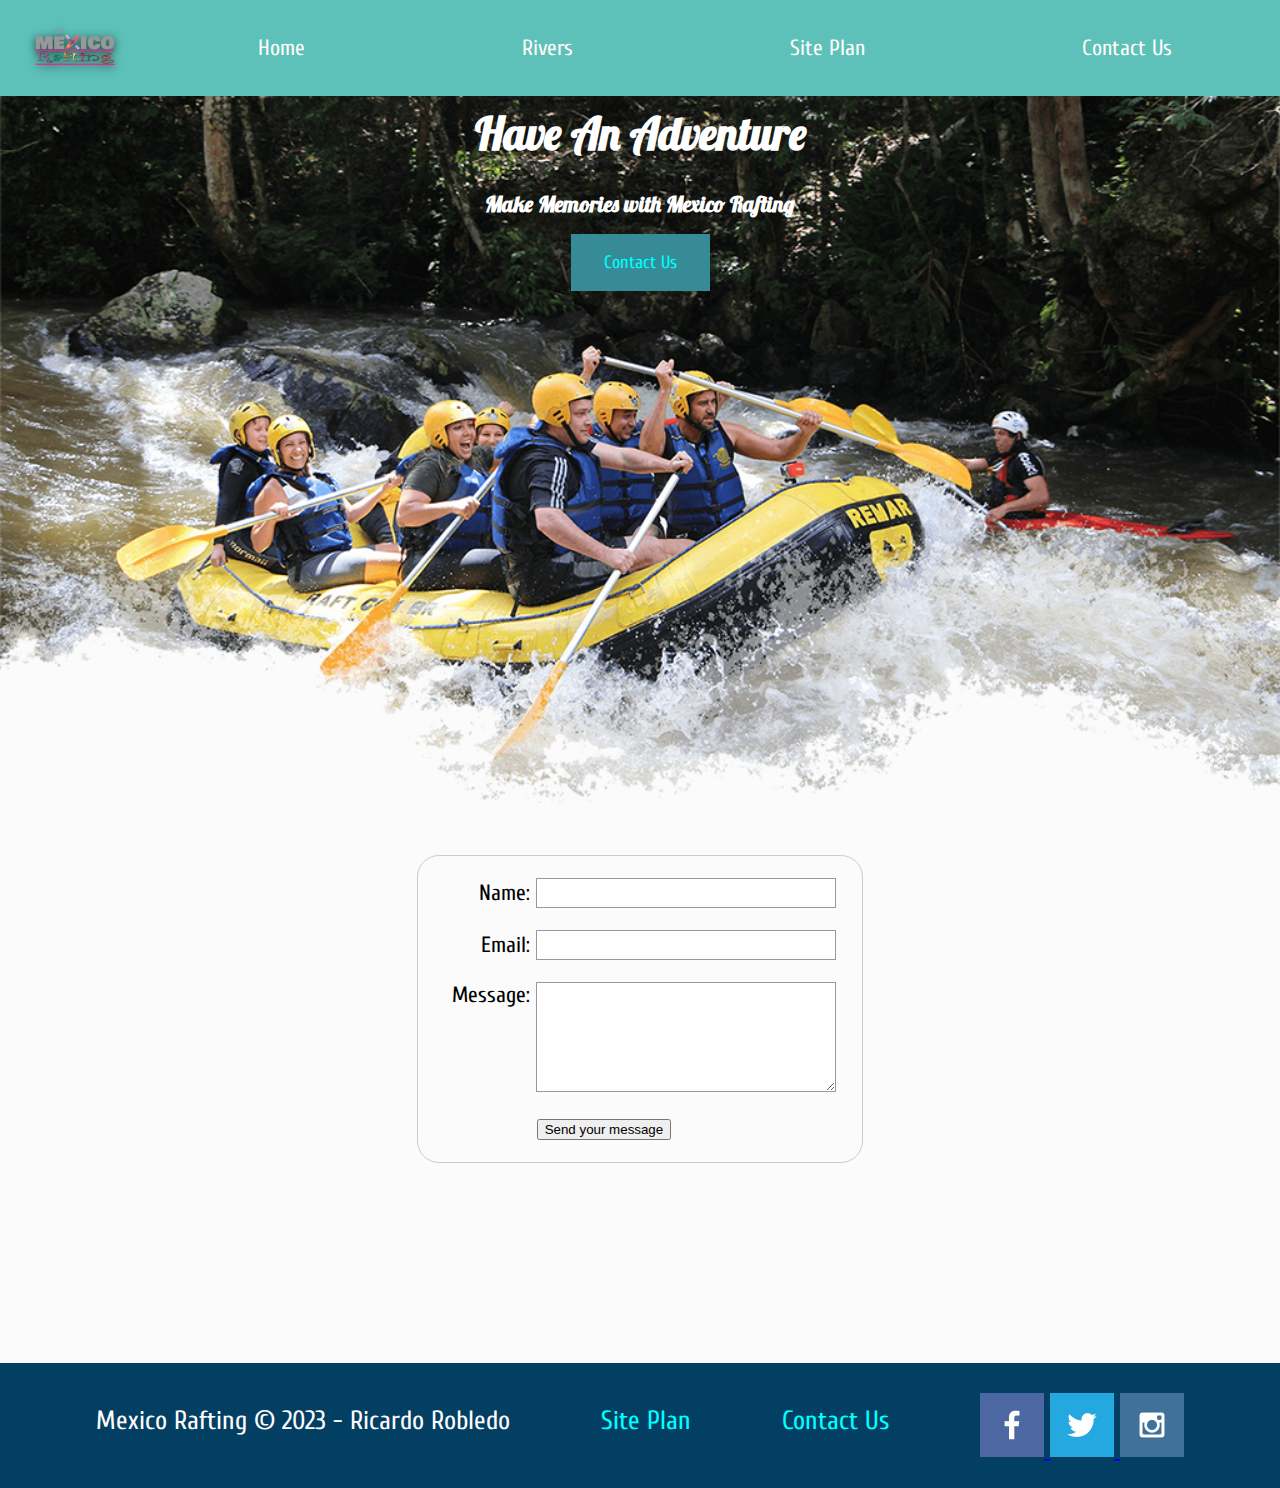
<file: wwr/contactus.html>
<!DOCTYPE html>
<html lang="en">

<head>
    <meta charset="UTF-8">
    <meta http-equiv="X-UA-Compatible" content="IE=edge">
    <meta name="viewport" content="width=device-width, initial-scale=1.0">
    <title>Contact Us</title>
    <link rel="stylesheet" href="styles/style.css">
</head>

<body>
    <div id="content">
        <header>
            <a href="index.html" id="logo_link">
                <img class="logo" src="images/mr_logo.png" alt="Mexico Rafting logo">
            </a>
            <nav>
                <a href="index.html">Home</a>
                <a href="rivers.html">Rivers</a>
                <a href="site-plan-rafting.html">Site Plan</a>
                <a href="contactus.html">Contact Us</a>
            </nav>
        </header>

        <div id="hero">
            <div id="hero-box">
                <img id="hero-img" src="images/hero.png" alt="People enjoying rafting">
            </div>
            <section id="hero-msg">
                <h1 class="home-title">Have An Adventure</h1>
                <h4>Make Memories with Mexico Rafting</h4>
                <div class="button-box">
                    <a class="Book" href="contactus.html">Contact Us</a>
                </div>
            </section> 
        </div>

        <div id="feedback"></div>
        
        <form action="/my-handling-form-page" method="post">
            <ul>
                <li>
                    <label for="name">Name:</label>
                    <input type="text" id="name" name="user_name" />
                </li>
                <li>
                    <label for="mail">Email:</label>
                    <input type="email" id="mail" name="user_email" />
                </li>
                <li>
                    <label for="msg">Message:</label>
                    <textarea id="msg" name="user_message"></textarea>
                </li>
                <li class="button">
                    <button type="submit">Send your message</button>
                </li>
                    
            </ul>
          </form>          

        <main class="home-grid">
        </main>

        <footer>
            <p>Mexico Rafting &copy; 2023 - Ricardo Robledo</p>
            <p><a href="site-plan-rafting.html">Site Plan</a></p>
            <p><a href="contactus.html">Contact Us</a></p>
            <div class="social">
                <a href="https://facebook.com" target="_blank">
                    <img src="images/facebook.png" alt="fb icon">
                </a>
                <a href="https://twitter.com" target="_blank">
                    <img src="images/twitter.png" alt="twitter icon">
                </a>
                <a href="https://instagram.com" target="_blank">
                    <img src="images/instagram.png" alt="instagram icon">
                </a>
            </div>
        </footer>
    </div>
    
    <script>
        // get the feedback div element so we can do something with it.
        const feedbackElement = document.getElementById('feedback');
        // get the form so we can read what was entered in it.
        const formElement = document.forms[0];
        // add a 'listener' to wait for a submission of our form. When that happens run the code below.
        formElement.addEventListener('submit', function(e) {
            // stop the form from doing the default action.
            e.preventDefault();
            // set the contents of our feedback element to a message letting the user know the form was submitted successfully. Notice that we pull the name that was entered in the form to personalize the message!
            feedbackElement.innerHTML = 'Hello '+ formElement.user_name.value +'! Thank you for your message. We will get back with you as soon as possible!';
            // make the feedback element visible.
            feedbackElement.style.display = "block";
            // add a class to move everything down so our message doesn't cover it.
            document.body.classList.toggle('moveDown');
        });
    </script>
                    
</body>

</html>
</file>
<file: wwr/styles/style.css>
@import url('https://fonts.googleapis.com/css2?family=Cuprum&family=Lobster&display=swap');

h1, h2, h3, h4 {
    font-family: Lobster;
}

p {
    font-family: Cuprum, Helvetica, sans-serif;
}

#content {
    max-width: 1600px;
    margin: 0 auto;
}

nav a {
    text-align: center;
    color: #fcfbfb;
    text-decoration: none;
    padding: 35px;
}

.home-title {
    text-align: center;
    color: white;
}

#hero-msg h4 {
    text-align: center;
    color: white;
}

.button-box {
    text-align: center;
}

main section{
    text-align: center;
}

main section img {
    box-sizing: border-box;
}

#background {
    height: 725px;
}

body {
    background-color: #fcfbfb;
    font-size: 22px;
    font-family: Cuprum, Helvetica, sans-serif;
    margin: 0;
    padding: 0;
}

header {
    background-color:rgba(93, 193, 185);
    display: grid;
    grid-template-columns: 150px auto;
}

nav a:hover {
    background-color: black;
    color: #d9c2a3;
}

.logo {
    filter: drop-shadow(0 2px 5px rgba(0, 0, 0, 0.7));
    width: 80px;
    height: auto;
}

footer p {
    font-size: 1.2em;
    color: #fcfbfb;
}

footer p a:hover {
    text-decoration: underline;
}

footer {
    background-color: #033f63;
    padding: 25px 50px;
    margin-top: 200px;
    display: flex;
    justify-content: space-around;
    align-items: center;
}

footer p a {
    color:aqua;
    text-decoration: none;
}

footer, .social img {
    padding-top: 15px;
}

#hero-img {
    width: 100%;
}

.msg {
    background-color: gray;
    color: #fcfbfb;
    line-height: 1.5em;
    padding: 35px;
    margin-top: 200px;
    grid-column: 6/10;
    grid-row: 6/7;
    box-shadow: 5px 5px 10px #6f7364;
}

.msg p {
    padding-bottom: 15px;
}

#background {
    background-color: #fedc97;
    margin-top: 150px;
    grid-column: 1/11;
    grid-row: 4/9;
}

.join, .Book {
    color: aqua;
    text-decoration: none;
    font-size: 18px;
    padding: 15px 30px;
    margin-top: 50px;
    border-radius: 5px solid;
    border: solid #368b96;
    background: #368b96;
}

.mountains {
    margin-top: 150px;
    grid-column: 2/7;
    grid-row: 5/8;
    box-shadow: 5px 5px 10px #6f7364;
}

.home-title {
    font-size: 2em;
    margin-top: 10px;
}

h2 {
    margin: 0;
}

#logo_link {
    padding-top: 5px;
    justify-self: center;
    align-self: center;
}

.icon {
    padding-top: 10px;
}

.rivers-card, .camping-card, .rapids-card {
    margin: 200px 0;
}

.card-img {
    border: 10px solid #368b96;
    transition: transform .5s;
    box-shadow: 5px 5px 10px #6f7364;
}

.card-img:hover {
    opacity: .6;
    transform: scale(1.1);
}

nav {
    display: flex;
    justify-content: space-around;
}

#hero {
    display: grid;
    grid-template-columns: 1fr 3fr 1fr;
    margin-top: -100px;
}

#hero-box {
    grid-column: 1/4;
    grid-row: 1/3;
    z-index: -1;
}

#hero-msg {
    grid-column: 2/3;
    grid-row: 1/2;
    margin-top: 100px;
}

.card-img, .mountains {
    width: 100%;
}

.home-grid {
    display: grid;
    grid-template-columns: 1fr 1fr 1fr 1fr 1fr 1fr 1fr 1fr 1fr 1fr;
}

.rivers-card {
    grid-column: 2/4;
    grid-row: 2/3;
}

.camping-card {
    grid-column: 5/7;
    grid-row: 2/3;
}

.rapids-card {
    grid-column: 8/10;
    grid-row: 2/3;
}

main section img {
    box-sizing: border-box;
}


#feedback {
    background-color: antiquewhite;
    position: absolute;
    top: 0;
    left: 0;
    right: 0;
    padding: .5em;
    /* make this element invisible until we are ready for it */
    display: none;      
}
.moveDown {
    margin-top: 3em;
}

form {
    /* Center the form on the page */
    margin: 0 auto;
    width: 400px;
    /* Form outline */
    padding: 1em;
    border: 1px solid #ccc;
    border-radius: 1em;
  }
  
  ul {
    list-style: none;
    padding: 0;
    margin: 0;
  }
  
  form li + li {
    margin-top: 1em;
  }
  
  label {
    /* Uniform size & alignment */
    display: inline-block;
    width: 90px;
    text-align: right;
  }
  
  input,
  textarea {
    /* To make sure that all text fields have the same font settings
       By default, textareas have a monospace font */
    font: 1em sans-serif;
  
    /* Uniform text field size */
    width: 300px;
    box-sizing: border-box;
  
    /* Match form field borders */
    border: 1px solid #999;
  }
  
  input:focus,
  textarea:focus {
    /* Additional highlight for focused elements */
    border-color: #000;
  }
  
  textarea {
    /* Align multiline text fields with their labels */
    vertical-align: top;
  
    /* Provide space to type some text */
    height: 5em;
  }
  
  .button {
    /* Align buttons with the text fields */
    padding-left: 90px; /* same size as the label elements */
  }
  
  button {
    /* This extra margin represent roughly the same space as the space
       between the labels and their text fields */
    margin-left: 0.5em;
  }
  

@media screen and (max-width: 900px) {
    #hero, .home-grid {
        display: block;
        height: auto;
    }
    nav, footer {
        flex-direction: column;
    }
    nav a {
        display: block;
        padding: 15px;
    }
    #hero {
        margin-top: 0;
    }
    #hero-msg {
        margin-top: 0;
    }
    #hero-msg h4 {
        display: none;
    }
    .home-title {
        font-size: 25px;
        color: #6f7364;
    }
    .rivers-card, .camping-card, .rapids-card { 
        margin: 50px auto;
        width: 60%;
    }
    #background {
        display: none;
    }
    .mountains, .msg {
        width: 80%;
        display: block;
        margin: 0 auto;
    }
    footer {
        margin-top: 25px;
    }
}
</file>
<file: positionstyles.css>
/* CSS - Name: "positionstyles.css" */
/* Activity 1 styles */
.content1 {
  /* This is the parent of the activity 1 boxes. */
  display: grid;
  grid-template-columns: 1fr 1fr;
  justify-items: center;
  grid-gap: 20px;
}
.red1 { 
  width: 100%; 
  height: 100px; 
  background-color: red; 
  grid-column: 1/3;
} 
.green1 {
  width: 200px; 
  height: 200px; 
  background-color: green; 

} 
.yellow1 {
  width: 200px; 
  height: 200px; 
  background-color: gold; 
} 
.blue1 {
  width: 100%; 
  height: 100px; 
  background-color: blue;
  grid-column: 1/3; 
} 
/* Activity 2 styles */ 
.content2 {
  /* This is the parent of the activity 2 boxes. */
  display: grid;
  grid-template-columns: 50px 50px 50px 50px 50px;
}
.red2 {
  width: 100px; 
  height: 100px; 
  background-color: red; 
  grid-column: 1/3;
  grid-row: 1/3;
} 
.green2 { 
  width: 100px; 
  height: 100px; 
  background-color: green;
  grid-column: 2/4;
  grid-row: 2/4; 
} 
.yellow2 {
  width: 100px; 
  height: 100px; 
  background-color: gold;
  grid-column: 3/5;
  grid-row: 3/5; 
} 
.blue2 {
  width: 100px; 
  height: 100px; 
  background-color: blue;
  grid-column: 4/6;
  grid-row: 4/6; 
} 
/* Activity 3 styles */ 
.content3 {
  /* This is the parent of the activity 3 boxes. */
  display: grid;
  grid-template-columns: 1fr 1fr;
  grid-column-gap: 130px;
}
.red3 {
  width: 100%; 
  height: 100px; 
  background-color: red; 
  grid-column: 1/3;
} 
.green3 {
  width: 400px; 
  height: 200px; 
  background-color: green;
} 
.yellow3 {
  width: 400px; 
  height: 200px; 
  background-color: gold; 
} 
.blue3 {
  width: 100%;
  height: 100px; 
  background-color: blue;
  grid-column: 1/3; 
} 
/* Activity 4 styles */ 
.content4 {
  /* This is the parent of the activity 4 boxes. */
  height: 400px;
  display: grid;
  grid-template-columns: 1fr 1fr;
}
.red4 {
  width: 100%; 
  height: 100%; 
  background-color: red;
  grid-row: 1/4;
} 
.green4 {
  width: 100%; 
  height: 100%; 
  background-color: green; 
} 
.yellow4 {
  width: 100%; 
  height: 100%; 
  background-color: gold; 
} 
.blue4 {
  width: 100%; 
  height: 100%; 
  background-color: blue; 
} 
/* Activity 5 styles */ 
.content5 {
  /* This is the parent of the activity 5 boxes. */
  height: 400px;
  }
  .red5 { 
  width: 100%; 
  height: 100px; 
  background-color: red;
  } 
  .green5 { 
  width: 150px; 
  height: 150px; 
  background-color: green; 
  float: left;
  } 
  .yellow5 {
  width: 100%; 
  height: 200px; 
  background-color: gold; 
  } 
  .blue5 {
  width: 100%; 
  height: 100px; 
  background-color: blue;
  } 
/* Activity 6 styles */ 
.content6 {
  /* This is the parent of the activity 6 boxes. */
  display: grid;
  grid-template-columns: repeat(6, 1fr);
  grid-template-rows: 1fr 1fr 1fr 1fr 1fr 1fr;
  height: 600px;
  width: 600px;
}
.red6 {
  width: 100%; 
  height: 100%; 
  background-color: red;
  grid-column: 1/5;
  grid-row: 1/3; 
} 
.green6 {
  width: 100%; 
  height: 100%; 
  background-color: green; 
  grid-column: 1/3;
  grid-row: 5/7; 
  z-index: 3;
} 
.yellow6 {
  width: 100%; 
  height: 100%; 
  background-color: gold; 
  grid-column: 5/7;
  grid-row: 3/7; 
  z-index: 3;
} 
.blue6 {
  width: 100%; 
  height: 100%; 
  background-color: blue; 
  grid-column: 2/6;
  grid-row: 2/6;
  z-index: 2;
} 


/* Do not make any changes below here */
.activity {
  width: 70%; 
  margin: 20px auto; 
  font-family: Arial, sans-serif; 
  border: 1px solid black; 
  padding: 10px; 
  clear:both; 
  overflow: auto;
} 

.hint {
  border: 1px solid grey;
  background: #e0e0e0;
  padding: .5em;
  position: relative;
  margin: 1em 0;
}
.hint h3 {
  margin: 0;
}
.hint:hover {
  background: #d0d0d0;
}
.hint > div {
  display: none;
}

.hint input[type=checkbox] {
  position: absolute;
  width: 100%;
  height: 100%;
  opacity: 0;
  z-index: 1;
  cursor: pointer;
}

.hint input[type=checkbox]:checked ~ div {
  display: block;
}

.hint i {
  position: absolute;
  transform: translate(-6px, 0);
  margin-top: 16px;
  right: 10px;
  top: -3px;
}
.hint i:before, .hint i:after {
  content: "";
  position: absolute;
  background-color: black;
  width: 3px;
  height: 9px;
}
.hint i:before {
  transform: translate(2px, 0) rotate(45deg);
}
.hint i:after {
  transform: translate(-2px, 0) rotate(-45deg);
}

.hint input[type=checkbox]:checked ~ i:before {
  transform: translate(-2px, 0) rotate(45deg);
}
.hint input[type=checkbox]:checked ~ i:after {
  transform: translate(2px, 0) rotate(-45deg);
}
.hint a {
  position: relative;
  z-index: 1;
}
</file>
<file: Personal_site/styles/site-plan-style.css>
@import url('https://fonts.googleapis.com/css2?family=Lora&family=Mochiy+Pop+One&family=Oregano&display=swap');

h1,h2,h3 {
    font-family: "Oregano";
}

p {
  font-family: "Lora";
}

header {
  background-color: #37474F;
  color: white;
  text-align: center;
  padding: 1em;
}


main h2, h3 {
    color: #1B4F72;
}

body {
    max-width: 960px;
    margin: 0 auto;
    padding: 4em;
    font-size: 18px;
    text-align: center;
  }

img {
    display: block;
    margin: 50px 0;
    max-width: 400px;
}

.wireframe {
    display: flex;
    justify-content: center;
}

hr {
    height: 4px;
    background: mediumblue;
}

nav {
    background-color: #48C9B0;
    line-height: 3em;
    text-align: center;
    font-size: 1.2em;
  }

  nav  {
    list-style-type: none;
    display: flex;
  }

  nav a {
    padding:1em;
    min-width: 120px;
    text-decoration: none;
    padding: 10px;
  }

  nav a:link, nav a:visited {
    color: black;
  }

  nav a:hover {
    color: black;
    background-color: #F7DC6F;
  }
</file>
<file: Personal_site/styles/rrc_style.css>
@import url('https://fonts.googleapis.com/css2?family=Cormorant&family=Lora&family=Montserrat&family=Oregano&display=swap');

body {
    max-width: 1600px;
    background-color: #bf8d30d7;
}

h1, h2, h3, h4 {
    font-family: Oregano;
}

p, li {
    font-family: Montserrat;
    font-size: 1em;
}

header {
    background-color: #2D4B73;
    display: grid;
    grid-template-columns: 150px auto;
}

.head {
    display: flex;
    justify-content: space-around;
    padding-right: 150px;
    color: white;
    font-size: 2em;
    font-family: Oregano;
}

.sidenav {
    height: 100%;
    width: 15%;
    position: fixed;
    z-index: 1;
    left: 9px;
    overflow-x: hidden;
    padding: 8px 0;
}

.sidenav_img img {
    width: 40px;
    height: auto;
}

.sidenav_img {
    align-self: center;
    padding: 10px;
    margin-top: 10px;
    display: flex;
    justify-content: center;
}

.dropdown {
    position: relative;
    display: inline-block;
}

button {
    background-color: rgba(0, 0, 0, 0);;
    border: none;
    cursor: pointer;
    padding-right: 20px;
}

.dropdown-content {
    display: none;
    position: absolute;
    background-color: #f9f9f9;
    min-width: 160px;
    box-shadow: 0px 8px 16px 0px rgba(0,0,0,0.2);
    z-index: 1;
}

.dropdown-content a {
    color: black;
    padding: 12px 16px;
    text-decoration: none;
    display: block;
}

.dropdown-content a:hover {background-color: #99B4BF}

.dropdown:hover .dropdown-content {
    display: block;
}

nav {
    padding: 15px 15px 6px 16px;
    font-size: 25px;
    display: block;
    line-height: 2.5em;
}

nav a {
    text-align: center;
    background-color: #2D4B73;
    color: white;
    text-decoration: none;
    padding: 10px 35px;
    align-self: center;
}

nav a:hover {
    background-color: #99B4BF;;
    color: #100d27;
}

.logo {
    filter: drop-shadow(0 2px 5px rgba(0, 0, 0, 0.7));
    width: 80px;
    height: auto;
}

#logo_rr {
    padding-top: 5px;
    justify-self: center;
    align-self: center;
}

main {
    margin-left: 15%;
    padding: 10px;
    color: #100D27;
    background-color: white;
}

main h1 {
    font-size: 2.2em;
}

#intro {
    display: grid;
    grid-template-columns: 1fr 2fr;
}

.photo {
    margin: 20px 0;
    text-align: center;
}

.text_intro {
    margin: 0 50px;
    display: flex;
    align-items: center;
    line-height: 1.5em;
    text-align: justify;
}

hr {
    border: 0; 
    height: 12px; 
    box-shadow: inset 0 12px 12px -12px #99B4BF;
}

#quote {
    text-align: center;
    padding: 30px;
    font-size: 1.5em;
    line-height: 1.5em;
}

#education {
    margin: 50px 0;
    background-color: #BFAE99;
    padding-bottom: 50px;
}

#education h1 {
    text-align: center;
    padding: 30px;
}

.education_grid {
    display: grid;
    grid-template-columns: 1fr 30% 1fr 30% 1fr 30% 1fr;
}

.education_grid p:nth-of-type(1) {
    text-align: right;
    font-style: italic;
    font-size: small;
    font-weight: bolder;
}

.education_grid p:nth-of-type(2) {
    text-align: justify;
    margin-bottom: 80px;
}

.education_grid img {
    filter: drop-shadow(0 2px 5px rgba(0, 0, 0, 0.7));
    width: auto;
    height: 80px;
    position: absolute;
    bottom: 15px;
    right: 15px;
}

.education_grid h3, h2 {
    text-align: center;
    line-height: 50%;
}

.bachelor, .master, .byu {
    background-color: white;
    border-color: #2D4B73;
    border-radius: 10%;
    border-width: 4px;
    border-style: solid;
    padding: 15px;
    height: 455px;
    position: relative;
    font-size: .9em;
}

.bachelor {
    grid-column: 2/3;
    grid-row: 1/2;
}

.master {
    grid-column: 4/5;
}

.byu {
    grid-column: 6/7;
}

#experience {
    margin: 50px 0;
    padding-bottom: 30px;
}

#experience h1 {
    text-align: center;
    padding-top: 30px;
}

.experience_grid {
    display: grid;
    grid-template-columns: 1fr 45% 1fr 45% 1fr;
    grid-template-rows: 30px 45% 30px 45% 30px;
}

.experience_grid img {
    filter: drop-shadow(0 5px 2px rgba(245, 241, 241, 0.7));
    margin: 15px 5px;
    float: left;
    width: 30%;
    height: auto;
}

.smart img {
    margin: 0 5px;
}

.experience_grid h3, h2 {
    text-align: center;
    line-height: 50%;
}

.experience_grid h4 {
    text-align: right;
    line-height: 50%;
}

.experience_grid p {
    text-align: justify;
}

.fca, .smart, .qualitas, .aba {
    background-color: #BFAE99;
    border-color: #2D4B73;
    border-radius: 10%;
    border-width: 4px;
    border-style: solid;
    padding: 15px;
    height: 350px;
    font-size: .9em;
}

.fca {
    grid-row: 2/3;
    grid-column: 2/3;
}

.smart {
   grid-row: 2/3;
   grid-column: 4/5;
}

.qualitas {
    grid-row: 4/5;
    grid-column: 2/3;
}   

.aba {
    grid-row: 4/5;
    grid-column: 4/5;
}

.skills {
    column-count: 2;
    column-gap: 3em;
    column-rule: 2px solid #2D4B73;
    line-height: 3em;
    padding: 50px 10px;
}

footer {
    background-color: #2D4B73;
    padding: 25px 50px;
    display: flex;
    justify-content: space-around;
    align-items: center;
    font-size: 1.2em;
    color: azure;
}

footer p a {
    color:#BFAE99;
    text-decoration: none;
}

footer, .social img {
    padding-top: 15px;
}

.social img {
    height: 70px;
    width: auto;
}


#project_img {
    position: relative;
}

.text_project {
    position: absolute;
    top: 30%;
    left: 65%;
    font-size: 3em;
}

#project_img img {
    width: 100%;
    height: auto;

}

#projects {
    margin-bottom: 200px;
    display: grid;
    grid-template-columns: 1fr 1fr 1fr 1fr 1fr 1fr 1fr 1fr 1fr 1fr;
}

.img_sv {
    margin-top: 100px;
    grid-column: 2/6;
    grid-row: 2/5;
    box-shadow: 5px 5px 10px #6f7364;
    object-fit: cover;
    width: 100%;
    height: auto;
}

.logo_sv {
    margin: 130px 30px;
    grid-column: 2/3;
    grid-row: 3/4;
    width: 60%;
    height: auto;
    z-index: 2;
    border-radius: 10px;
}

.msg_sv {
    background-color: #2d4b73c2;
    color: white;
    padding: 35px;
    margin-top: 150px;
    box-shadow: 5px 5px 10px #6f7364;
    grid-column: 5/10;
    grid-row: 3/4;
}

.button {
    color: #3b2701d7;
    text-decoration: none;
    font-size: 18px;
    padding: 5px 30px;
    border-radius: 5px;
    border: solid #99B4BF;
    background: #99B4BF;
    border-radius: 10px;
    font-weight: bolder;
}

.img_pope {
    margin-top: 150px;
    grid-column: 6/10;
    grid-row: 7/10;
    box-shadow: 5px 5px 10px #6f7364;
    object-fit: cover;
    width: 100%;
    height: auto;
}

.msg_pope {
    background-color: #2d4b73c2;
    color: white;
    padding: 35px;
    margin-top: 200px;
    box-shadow: 5px 5px 10px #6f7364;
    grid-column: 2/7;
    grid-row: 8/9;
}

.img_reduction {
    margin-top: 150px;
    grid-column: 2/6;
    grid-row: 12/15;
    box-shadow: 5px 5px 10px #6f7364;
    object-fit: cover;
    width: 100%;
    height: auto;
}

.msg_reduction {
    background-color: #2d4b73c2;
    color: white;
    padding: 35px;
    margin-top: 200px;
    box-shadow: 5px 5px 10px #6f7364;
    grid-column: 5/10;
    grid-row: 13/14;
}

.img_digital {
    margin-top: 150px;
    grid-column: 6/10;
    grid-row: 17/20;
    box-shadow: 5px 5px 10px #6f7364;
    object-fit: cover;
    width: 100%;
    height: auto;
}

.msg_digital {
    background-color: #2d4b73c2;
    color: white;
    padding: 35px;
    margin-top: 200px;
    box-shadow: 5px 5px 10px #6f7364;
    grid-column: 2/7;
    grid-row: 18/19;
}


#values_img img {
    width: 100%;
    height: auto;
}

#values {
    margin-bottom: 150px;
}

#ethic {
    text-align: center;
    font-size: 4em;
}

.hard_work, .respect, .balance, .training, .humility, .service {
    padding: 45px;
    margin: 100px 30px;
    box-shadow: 5px 5px 10px #6f7364;
    border-radius: 25px;
    border-color: #2D4B73;
    border-style: solid;
    border-width: 5px;
}

.hard_work {
    background-color: #e6f705a4;
}

.hard_work img, .balance img, .humility img {
    float: right;
    margin: 20px 0 20px 15px;
}

.respect img, .training img, .service img {
    float: left;
    margin: 20px 15px 20px 0;
}

.respect {
    background-color: #05dbf77a;
}

.balance {
    background-color: #ff140381;
}

.training {
    background-color: #4a970280;
}

.humility {
    background-color: #6e05f77e;
}

.service {
    background-color: #d106767c;
}

@media screen and (max-width: 900px) {
    .head {
        font-size: 1.5em;
    }

    h2 {
        line-height: 1em;
    }

    .sidenav {
        width: 100%;
        overflow-x: visible;
        position: relative;
        display: block;
    }

    main {
        margin: 0;
    }

    .text_intro {
        margin: 0 20px 30px 20px;
    }

    #quote {
        padding: 30px 20px;
    }

    #intro, .education_grid, .experience_grid {
        display: block;
        height: auto;
    }

    .bachelor, .master, .byu {
        margin: 0 20px 35px 20px;
        height: 100%;
        border-radius: 5%;
    }

    .fca, .smart, .qualitas, .aba {
        margin: 0 20px 35px 20px;
        height: 100%;
        border-radius: 5%;
        border-radius: 5%;
    }

    .skills {
        column-count: 1;
        padding: 15px 10px;
        padding-top: 0;
    }

    .text_project {
        font-size: 1em;
        top: 20%;
        left: 60%;
    }

    #projects {
        display: block;
        height: auto;
        margin-bottom: 50px;
    }

    .msg_sv, .msg_pope, .msg_reduction, .msg_digital {
        margin-top: 0;
    }

    .img_digital, .img_pope, .img_reduction, .img_sv {
        margin-top: 100px;
    }

    .img_sv {
        margin-top: 50px;
    }

    .logo_sv {
        margin: 80px 30px;
        position: absolute;
        width: 15%;
        height: auto;
    }

    #ethic {
        font-size: 2.5em;
    }

    .hard_work img, .respect img, .balance img, .training img, .humility img, .service img {
        width: 30%;
        height: auto;
    } 

    .hard_work, .respect, .balance, .training, .humility, .service {
        margin: 50px 20px;
        padding: 30px;
    }

    nav, footer {
        flex-direction: column;
    }
}
</file>
